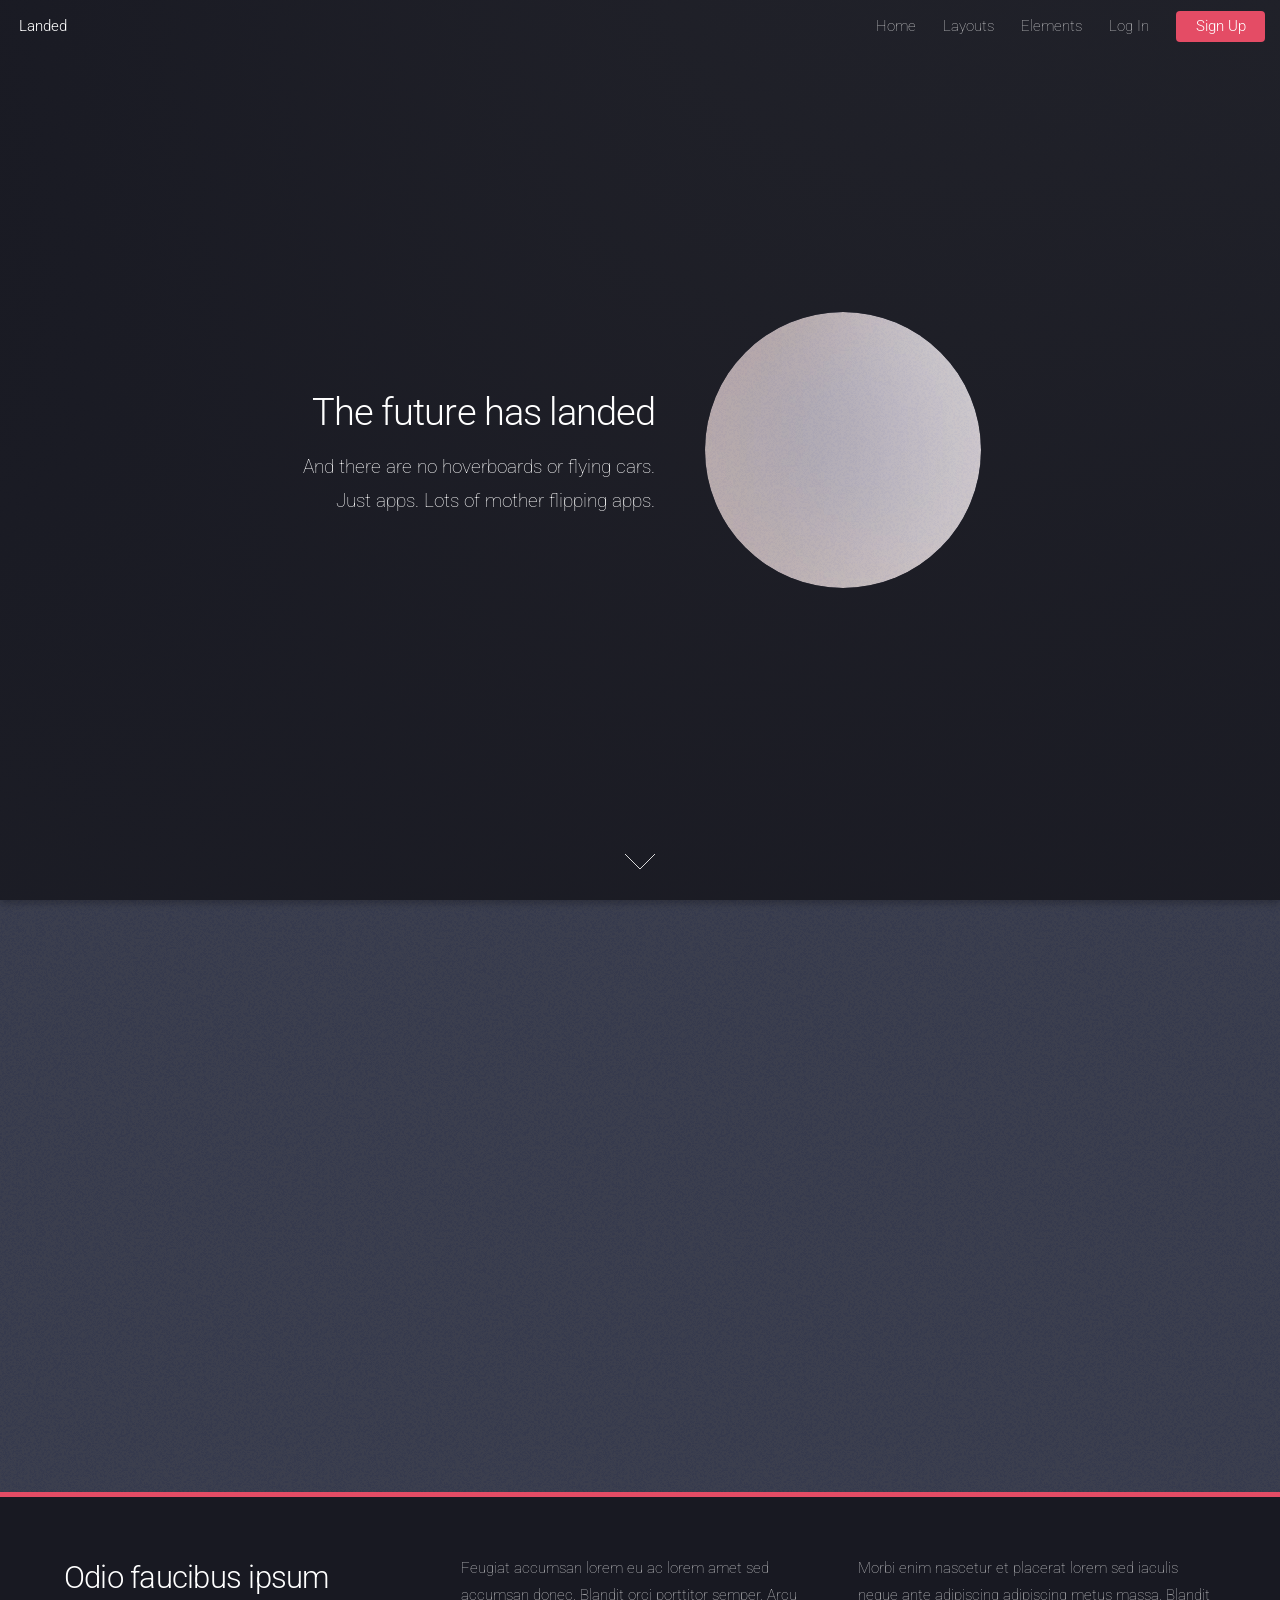
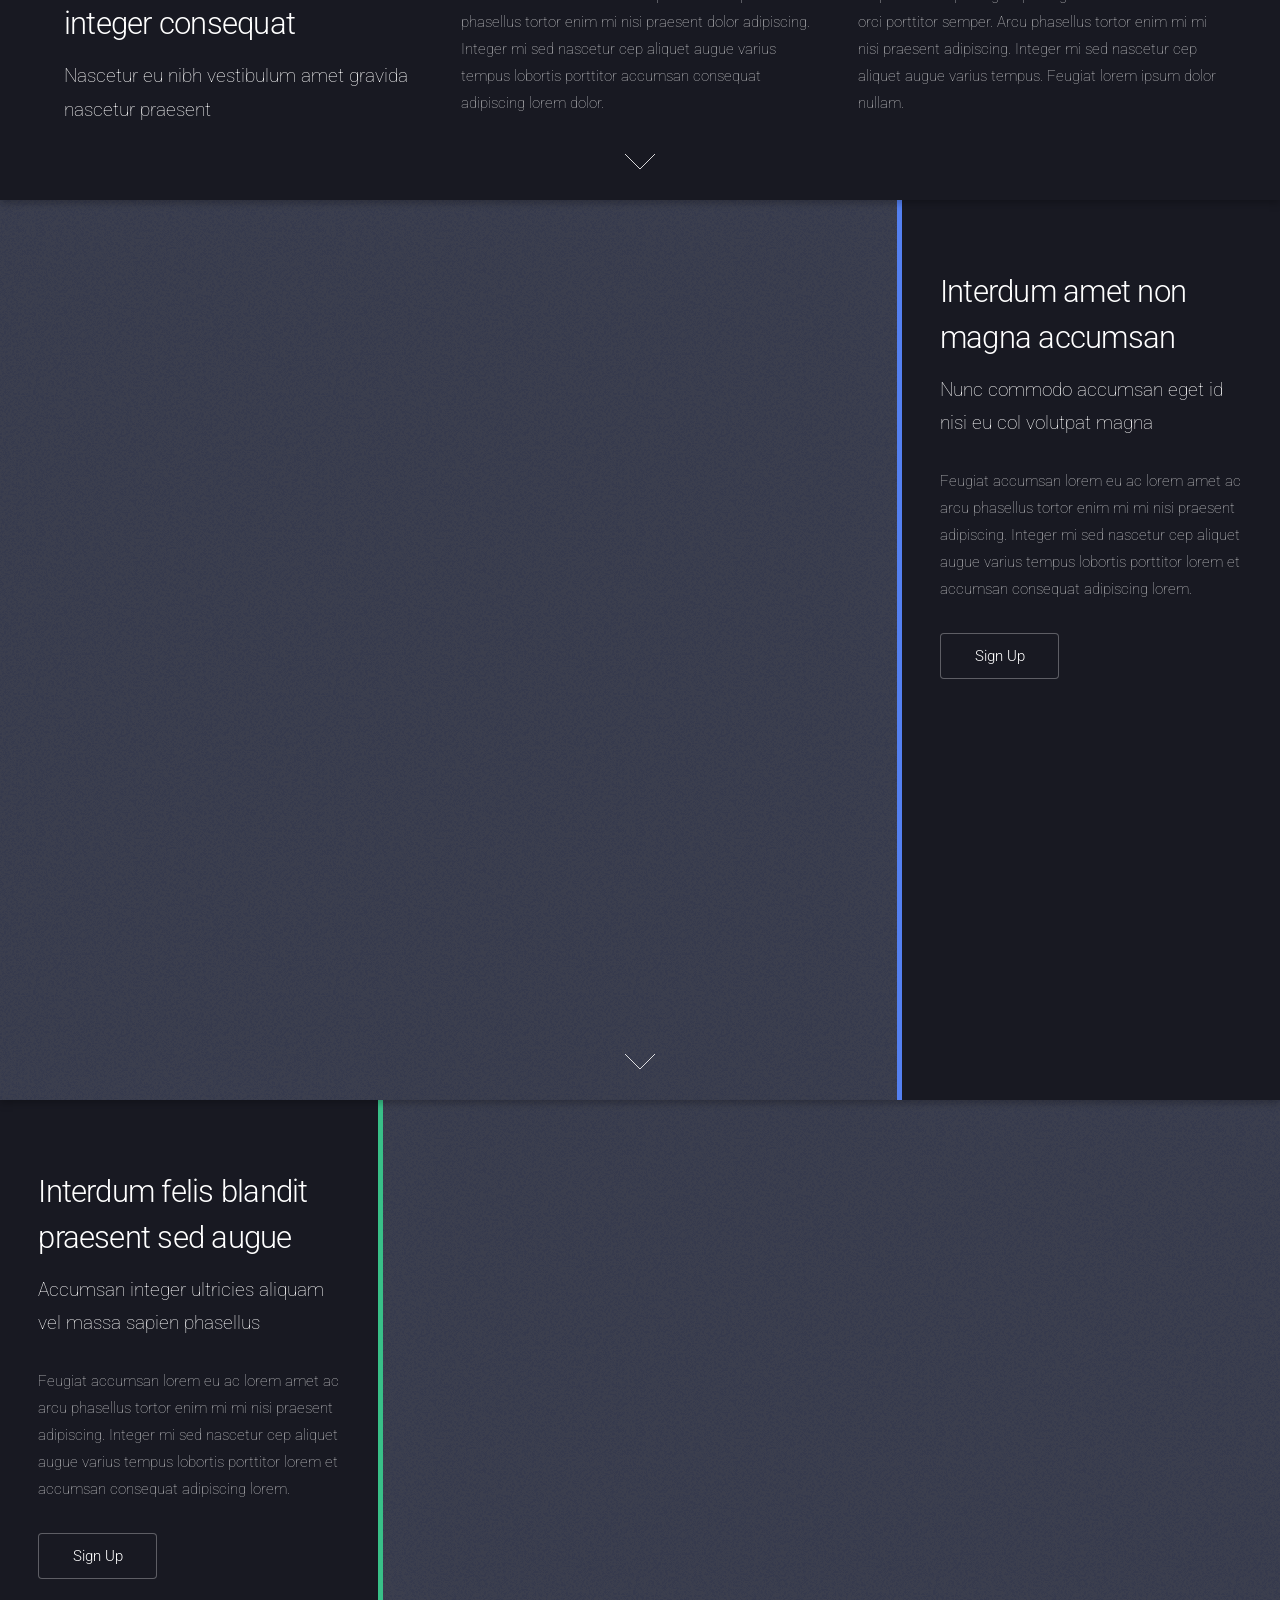
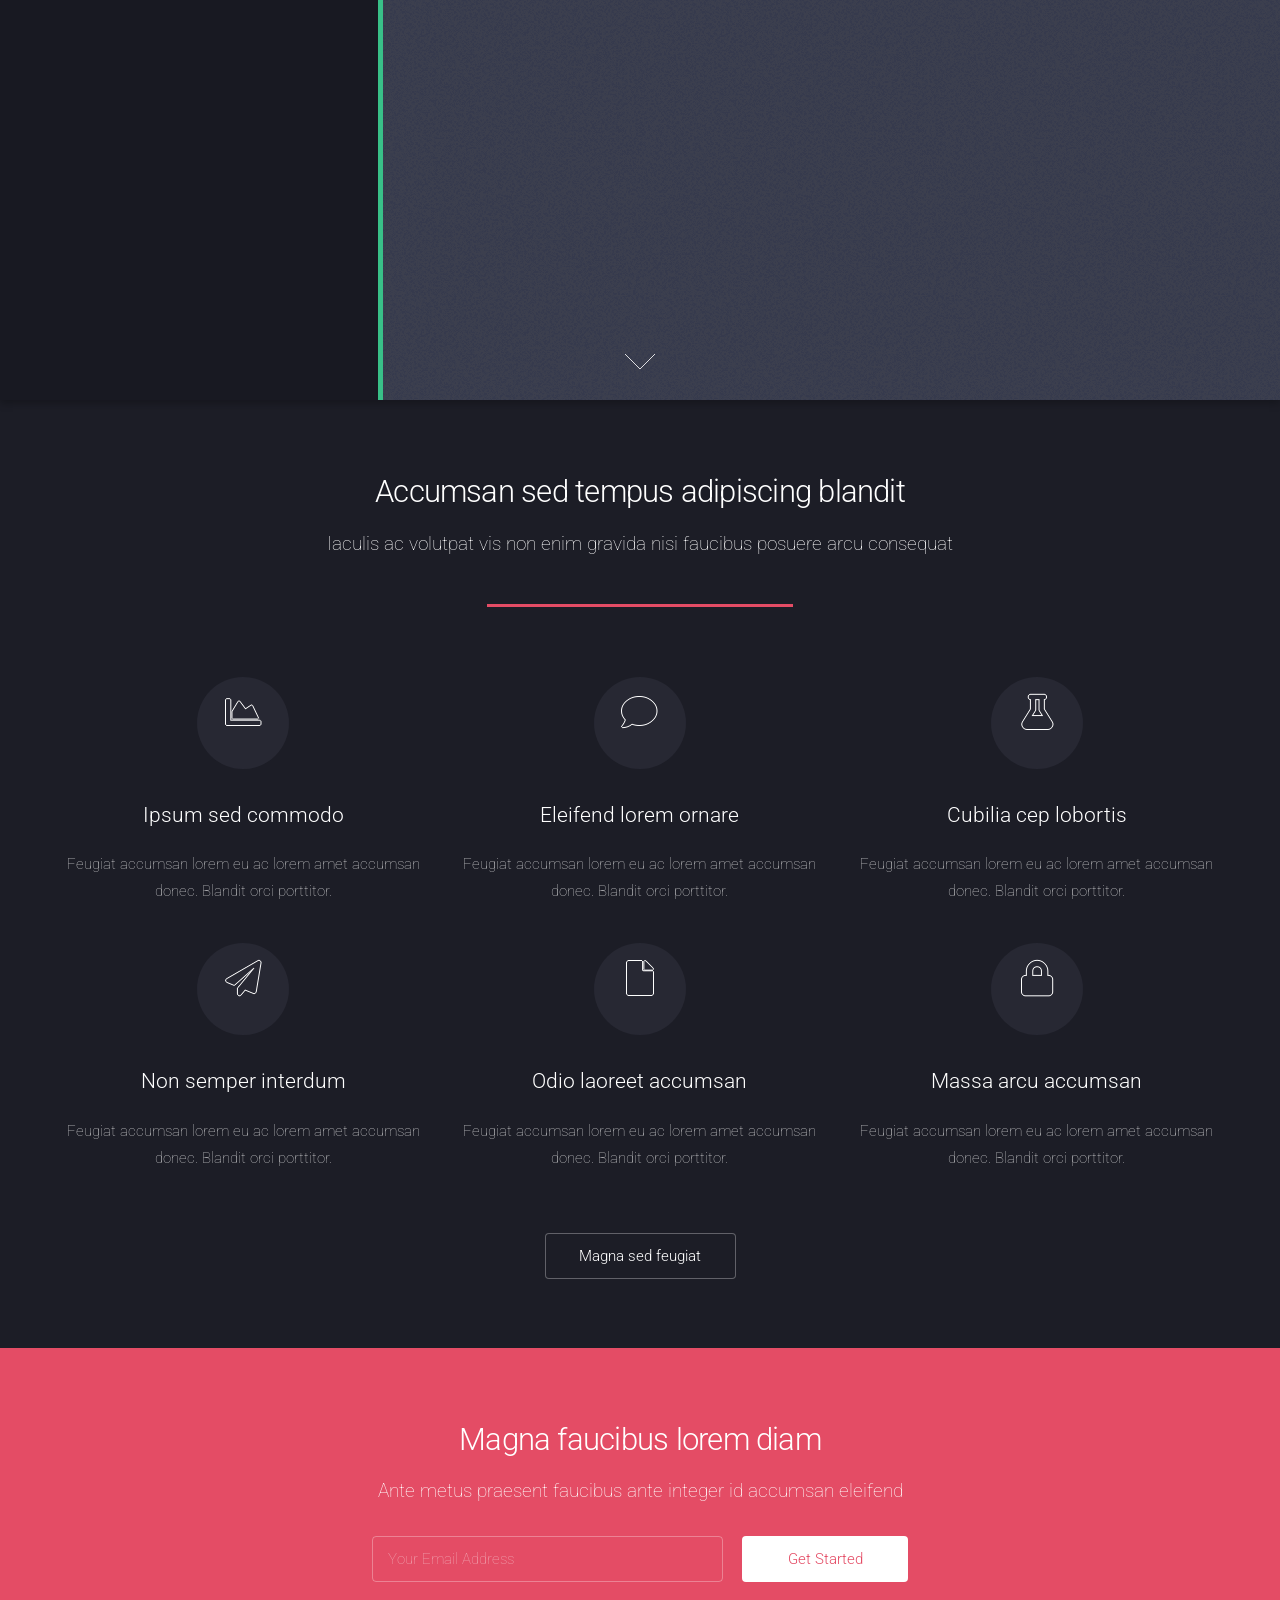
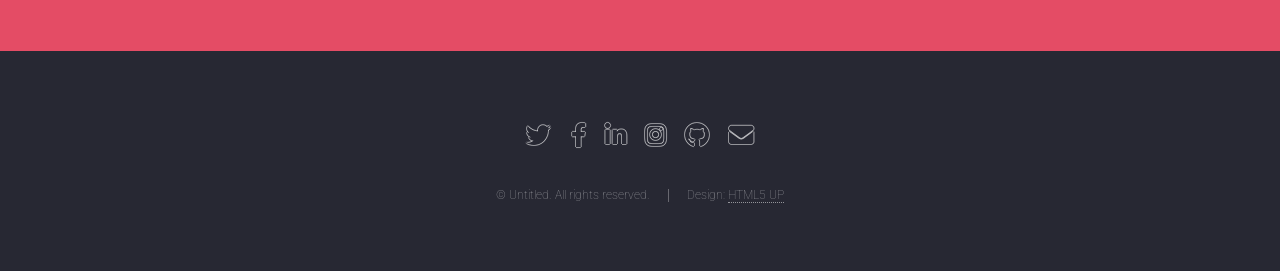
<file: web/index.html>
<!DOCTYPE HTML>
<!--
	Landed by HTML5 UP
	html5up.net | @ajlkn
	Free for personal and commercial use under the CCA 3.0 license (html5up.net/license)
-->
<html>
	<head>
		<title>Landed by HTML5 UP</title>
		<meta charset="utf-8" />
		<meta name="viewport" content="width=device-width, initial-scale=1, user-scalable=no" />
		<link rel="stylesheet" href="assets/css/main.css" />
		<noscript><link rel="stylesheet" href="assets/css/noscript.css" /></noscript>
	</head>
	<body class="is-preload landing">
		<div id="page-wrapper">

			<!-- Header -->
				<header id="header">
					<h1 id="logo"><a href="index.html">Landed</a></h1>
					<nav id="nav">
						<ul>
							<li><a href="index.html">Home</a></li>
							<li>
								<a href="#">Layouts</a>
								<ul>
									<li><a href="left-sidebar.html">Left Sidebar</a></li>
									<li><a href="right-sidebar.html">Right Sidebar</a></li>
									<li><a href="no-sidebar.html">No Sidebar</a></li>
									<li>
										<a href="#">Submenu</a>
										<ul>
											<li><a href="#">Option 1</a></li>
											<li><a href="#">Option 2</a></li>
											<li><a href="#">Option 3</a></li>
											<li><a href="#">Option 4</a></li>
										</ul>
									</li>
								</ul>
							</li>
							<li><a href="elements.html">Elements</a></li>
							<li><a href="acceso.php">Log In</a></li>
							<li><a href="registro.php" class="button primary">Sign Up</a></li>
						</ul>
					</nav>
				</header>

			<!-- Banner -->
				<section id="banner">
					<div class="content">
						<header>
							<h2>The future has landed</h2>
							<p>And there are no hoverboards or flying cars.<br />
							Just apps. Lots of mother flipping apps.</p>
						</header>
						<span class="image"><img src="images/pic01.jpg" alt="" /></span>
					</div>
					<a href="#one" class="goto-next scrolly">Next</a>
				</section>

			<!-- One -->
				<section id="one" class="spotlight style1 bottom">
					<span class="image fit main"><img src="images/pic02.jpg" alt="" /></span>
					<div class="content">
						<div class="container">
							<div class="row">
								<div class="col-4 col-12-medium">
									<header>
										<h2>Odio faucibus ipsum integer consequat</h2>
										<p>Nascetur eu nibh vestibulum amet gravida nascetur praesent</p>
									</header>
								</div>
								<div class="col-4 col-12-medium">
									<p>Feugiat accumsan lorem eu ac lorem amet sed accumsan donec.
									Blandit orci porttitor semper. Arcu phasellus tortor enim mi
									nisi praesent dolor adipiscing. Integer mi sed nascetur cep aliquet
									augue varius tempus lobortis porttitor accumsan consequat
									adipiscing lorem dolor.</p>
								</div>
								<div class="col-4 col-12-medium">
									<p>Morbi enim nascetur et placerat lorem sed iaculis neque ante
									adipiscing adipiscing metus massa. Blandit orci porttitor semper.
									Arcu phasellus tortor enim mi mi nisi praesent adipiscing. Integer
									mi sed nascetur cep aliquet augue varius tempus. Feugiat lorem
									ipsum dolor nullam.</p>
								</div>
							</div>
						</div>
					</div>
					<a href="#two" class="goto-next scrolly">Next</a>
				</section>

			<!-- Two -->
				<section id="two" class="spotlight style2 right">
					<span class="image fit main"><img src="images/pic03.jpg" alt="" /></span>
					<div class="content">
						<header>
							<h2>Interdum amet non magna accumsan</h2>
							<p>Nunc commodo accumsan eget id nisi eu col volutpat magna</p>
						</header>
						<p>Feugiat accumsan lorem eu ac lorem amet ac arcu phasellus tortor enim mi mi nisi praesent adipiscing. Integer mi sed nascetur cep aliquet augue varius tempus lobortis porttitor lorem et accumsan consequat adipiscing lorem.</p>
						<ul class="actions">
							<li><a href="registro.php" class="button">Sign Up</a></li>
						</ul>
					</div>
					<a href="#three" class="goto-next scrolly">Next</a>
				</section>

			<!-- Three -->
				<section id="three" class="spotlight style3 left">
					<span class="image fit main bottom"><img src="images/pic04.jpg" alt="" /></span>
					<div class="content">
						<header>
							<h2>Interdum felis blandit praesent sed augue</h2>
							<p>Accumsan integer ultricies aliquam vel massa sapien phasellus</p>
						</header>
						<p>Feugiat accumsan lorem eu ac lorem amet ac arcu phasellus tortor enim mi mi nisi praesent adipiscing. Integer mi sed nascetur cep aliquet augue varius tempus lobortis porttitor lorem et accumsan consequat adipiscing lorem.</p>
						<ul class="actions">
							<li><a href="registro.php" class="button">Sign Up</a></li>
						</ul>
					</div>
					<a href="#four" class="goto-next scrolly">Next</a>
				</section>

			<!-- Four -->
				<section id="four" class="wrapper style1 special fade-up">
					<div class="container">
						<header class="major">
							<h2>Accumsan sed tempus adipiscing blandit</h2>
							<p>Iaculis ac volutpat vis non enim gravida nisi faucibus posuere arcu consequat</p>
						</header>
						<div class="box alt">
							<div class="row gtr-uniform">
								<section class="col-4 col-6-medium col-12-xsmall">
									<span class="icon solid alt major fa-chart-area"></span>
									<h3>Ipsum sed commodo</h3>
									<p>Feugiat accumsan lorem eu ac lorem amet accumsan donec. Blandit orci porttitor.</p>
								</section>
								<section class="col-4 col-6-medium col-12-xsmall">
									<span class="icon solid alt major fa-comment"></span>
									<h3>Eleifend lorem ornare</h3>
									<p>Feugiat accumsan lorem eu ac lorem amet accumsan donec. Blandit orci porttitor.</p>
								</section>
								<section class="col-4 col-6-medium col-12-xsmall">
									<span class="icon solid alt major fa-flask"></span>
									<h3>Cubilia cep lobortis</h3>
									<p>Feugiat accumsan lorem eu ac lorem amet accumsan donec. Blandit orci porttitor.</p>
								</section>
								<section class="col-4 col-6-medium col-12-xsmall">
									<span class="icon solid alt major fa-paper-plane"></span>
									<h3>Non semper interdum</h3>
									<p>Feugiat accumsan lorem eu ac lorem amet accumsan donec. Blandit orci porttitor.</p>
								</section>
								<section class="col-4 col-6-medium col-12-xsmall">
									<span class="icon solid alt major fa-file"></span>
									<h3>Odio laoreet accumsan</h3>
									<p>Feugiat accumsan lorem eu ac lorem amet accumsan donec. Blandit orci porttitor.</p>
								</section>
								<section class="col-4 col-6-medium col-12-xsmall">
									<span class="icon solid alt major fa-lock"></span>
									<h3>Massa arcu accumsan</h3>
									<p>Feugiat accumsan lorem eu ac lorem amet accumsan donec. Blandit orci porttitor.</p>
								</section>
							</div>
						</div>
						<footer class="major">
							<ul class="actions special">
								<li><a href="#" class="button">Magna sed feugiat</a></li>
							</ul>
						</footer>
					</div>
				</section>

			<!-- Five -->
				<section id="five" class="wrapper style2 special fade">
					<div class="container">
						<header>
							<h2>Magna faucibus lorem diam</h2>
							<p>Ante metus praesent faucibus ante integer id accumsan eleifend</p>
						</header>
						<form method="post" action="#" class="cta">
							<div class="row gtr-uniform gtr-50">
								<div class="col-8 col-12-xsmall"><input type="email" name="email" id="email" placeholder="Your Email Address" /></div>
								<div class="col-4 col-12-xsmall"><input type="submit" value="Get Started" class="fit primary" /></div>
							</div>
						</form>
					</div>
				</section>

			<!-- Footer -->
				<footer id="footer">
					<ul class="icons">
						<li><a href="#" class="icon brands alt fa-twitter"><span class="label">Twitter</span></a></li>
						<li><a href="#" class="icon brands alt fa-facebook-f"><span class="label">Facebook</span></a></li>
						<li><a href="#" class="icon brands alt fa-linkedin-in"><span class="label">LinkedIn</span></a></li>
						<li><a href="#" class="icon brands alt fa-instagram"><span class="label">Instagram</span></a></li>
						<li><a href="#" class="icon brands alt fa-github"><span class="label">GitHub</span></a></li>
						<li><a href="#" class="icon solid alt fa-envelope"><span class="label">Email</span></a></li>
					</ul>
					<ul class="copyright">
						<li>&copy; Untitled. All rights reserved.</li><li>Design: <a href="http://html5up.net">HTML5 UP</a></li>
					</ul>
				</footer>

		</div>

		<!-- Scripts -->
			<script src="assets/js/jquery.min.js"></script>
			<script src="assets/js/jquery.scrolly.min.js"></script>
			<script src="assets/js/jquery.dropotron.min.js"></script>
			<script src="assets/js/jquery.scrollex.min.js"></script>
			<script src="assets/js/browser.min.js"></script>
			<script src="assets/js/breakpoints.min.js"></script>
			<script src="assets/js/util.js"></script>
			<script src="assets/js/main.js"></script>

	</body>
</html>
</file>
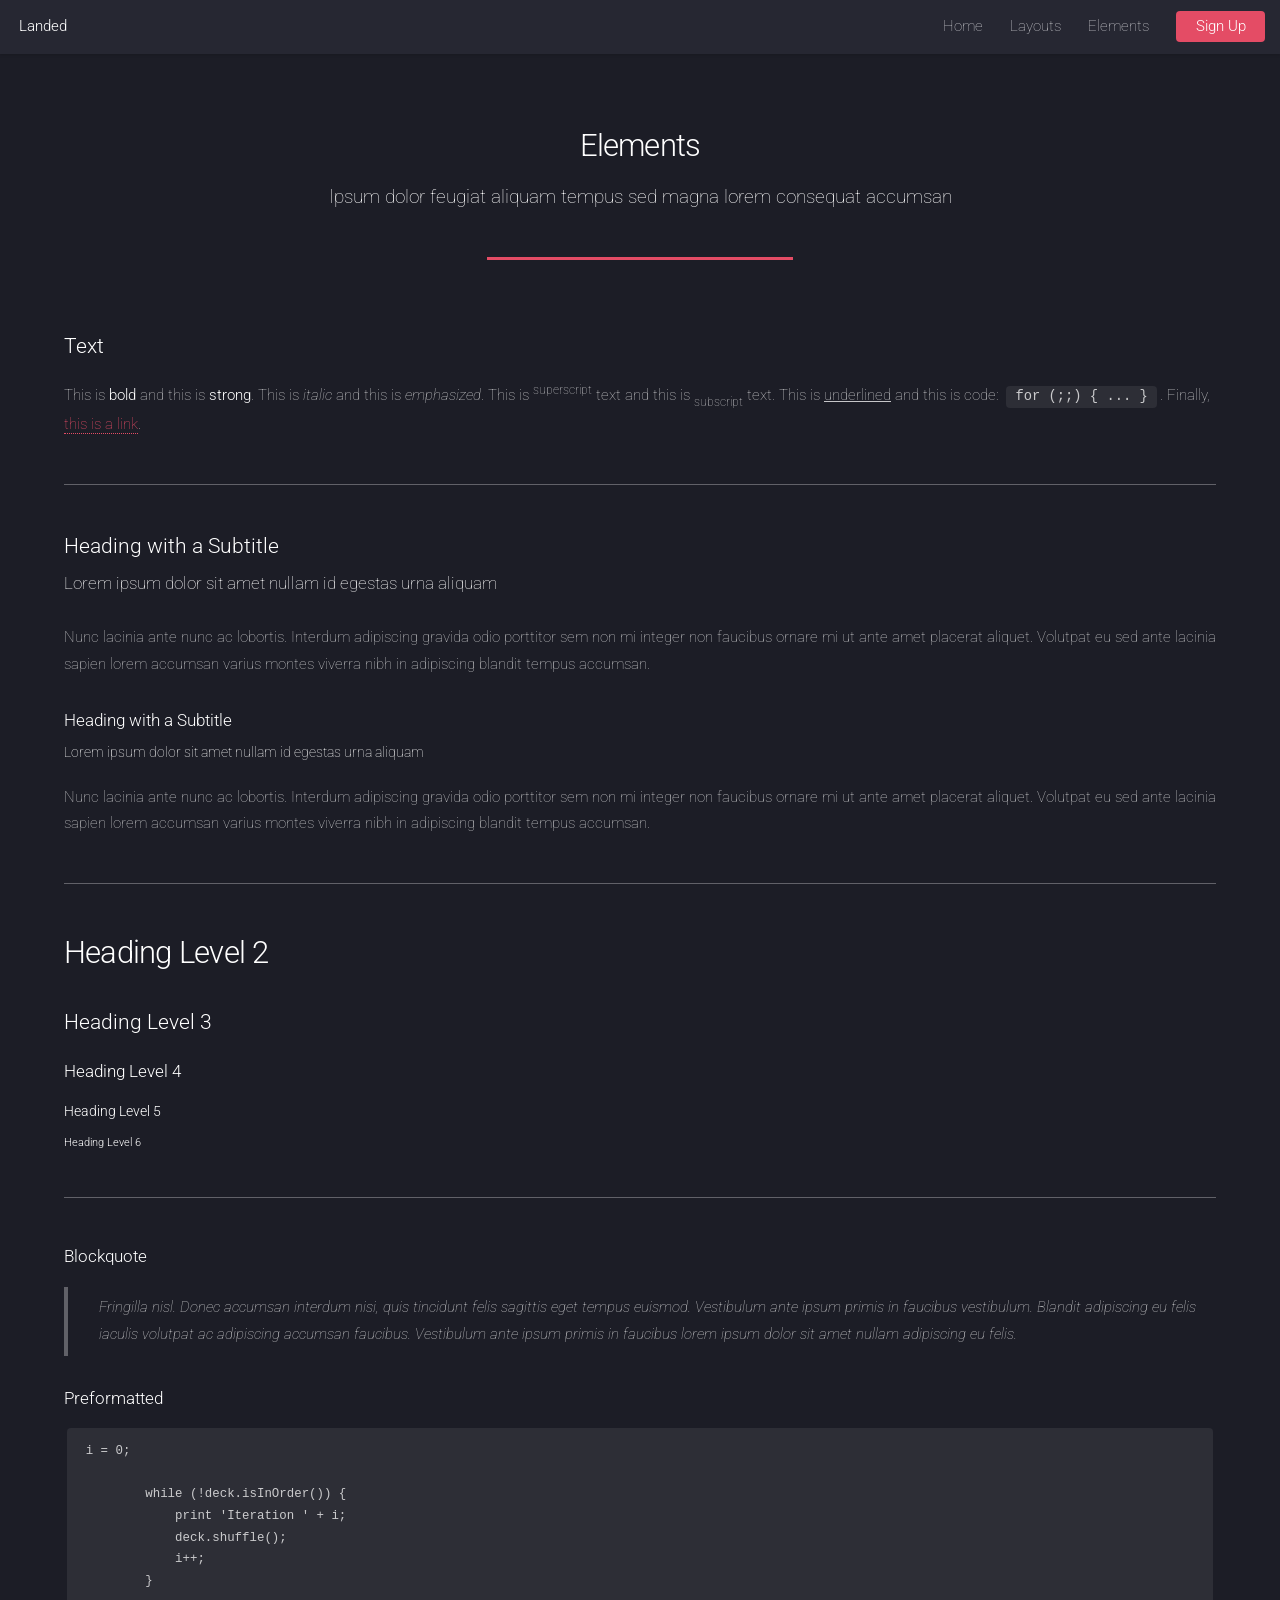
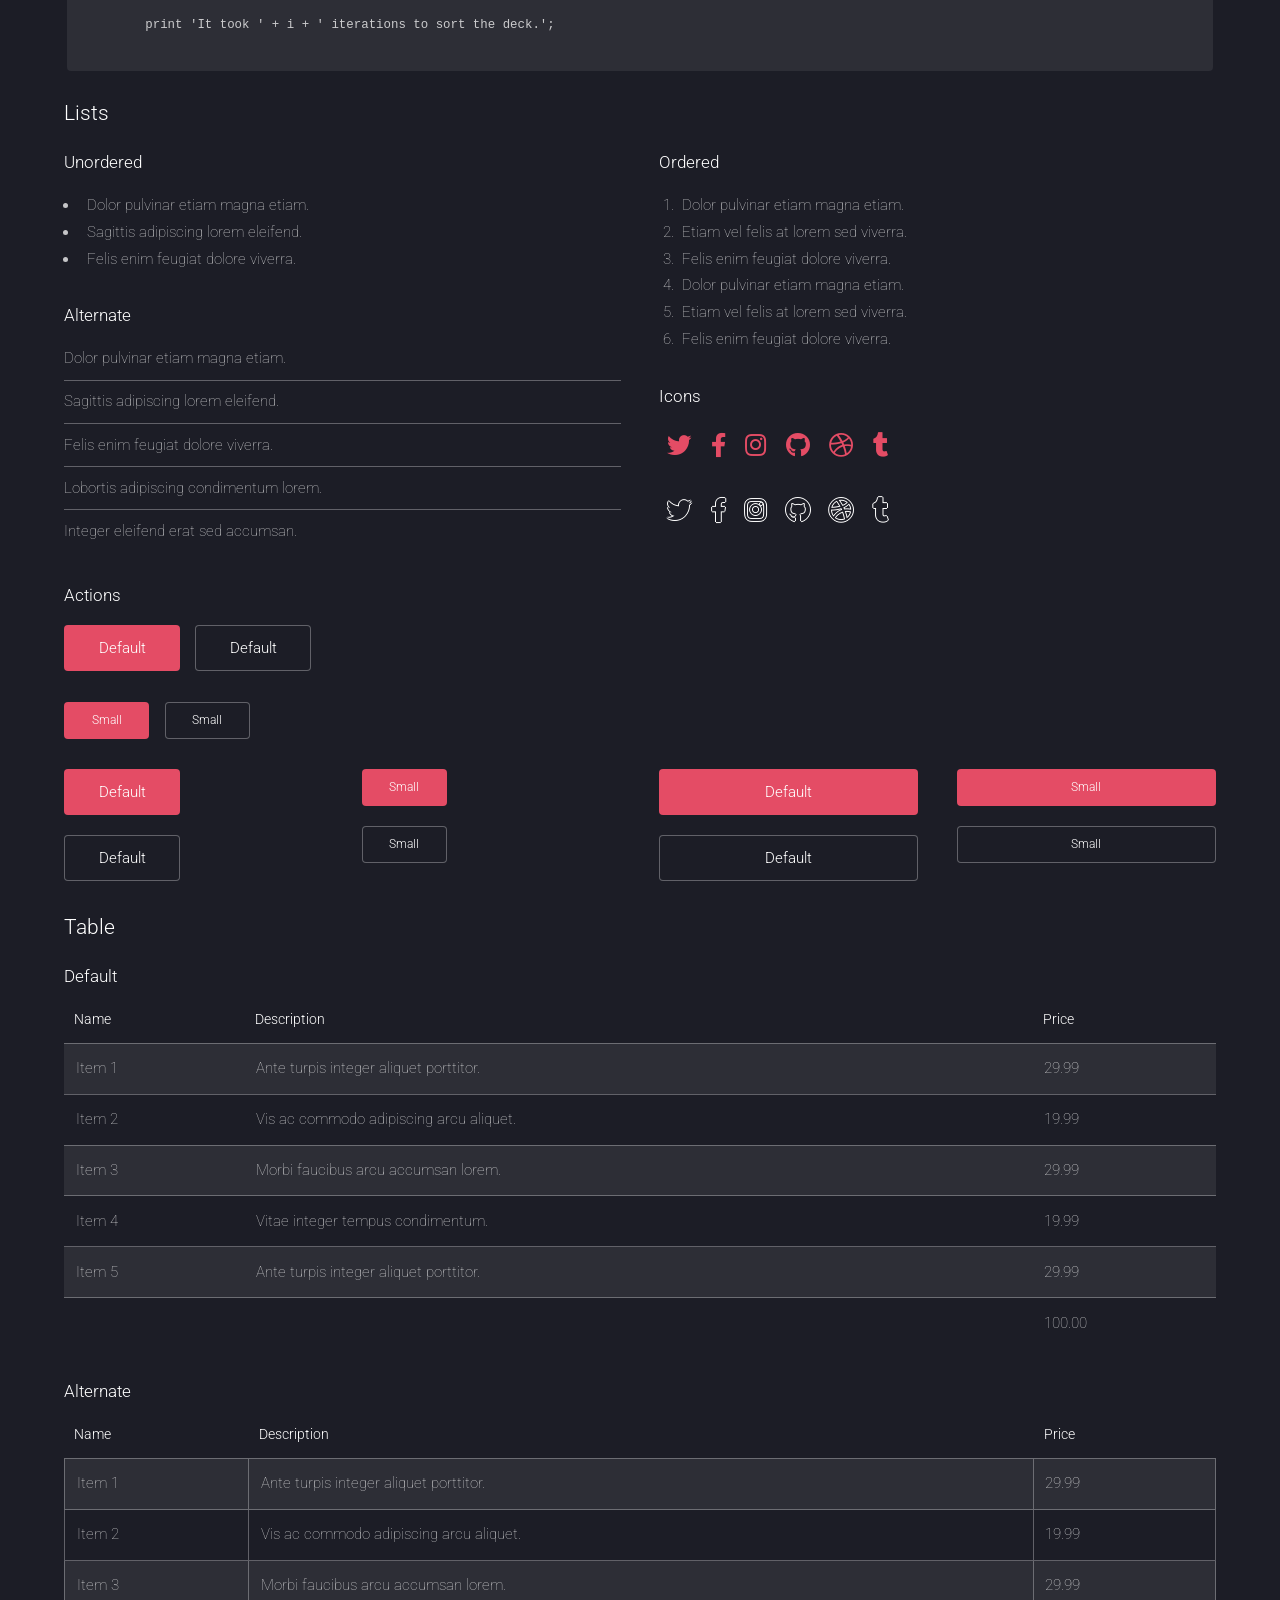
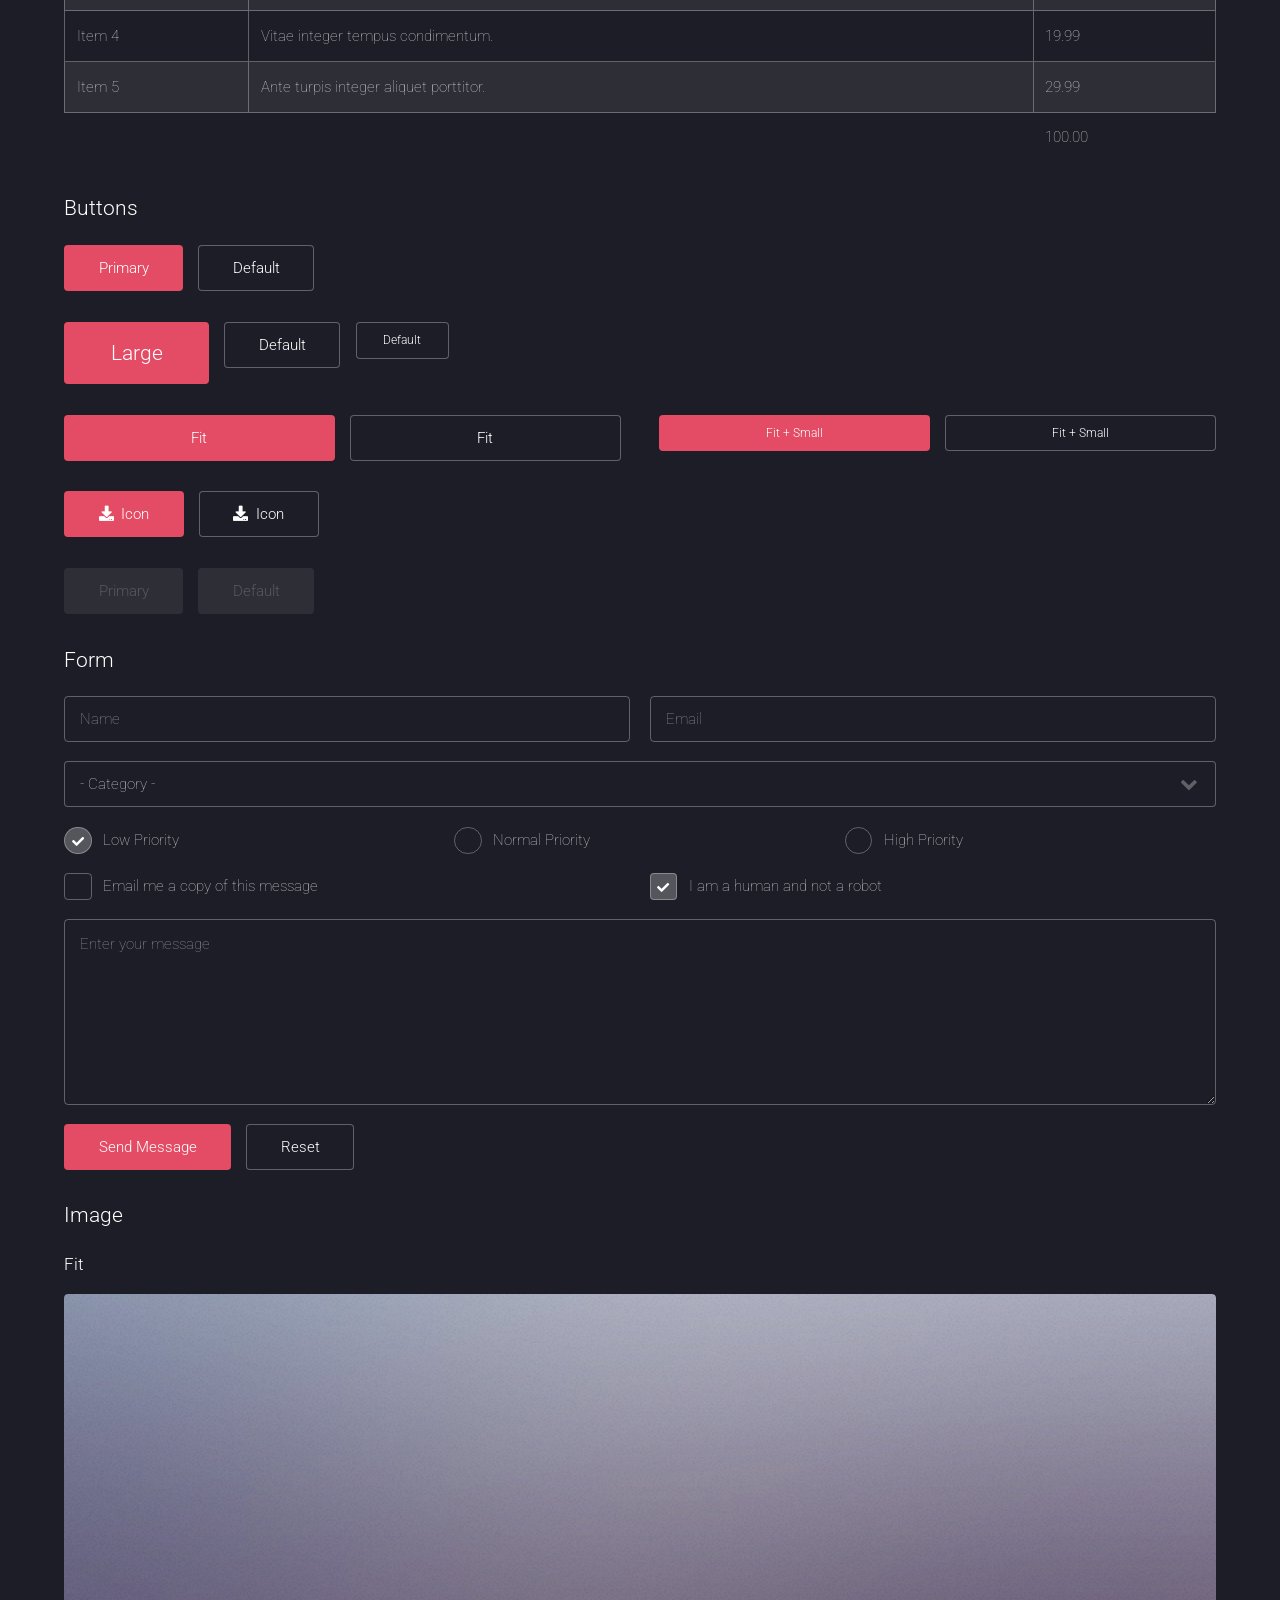
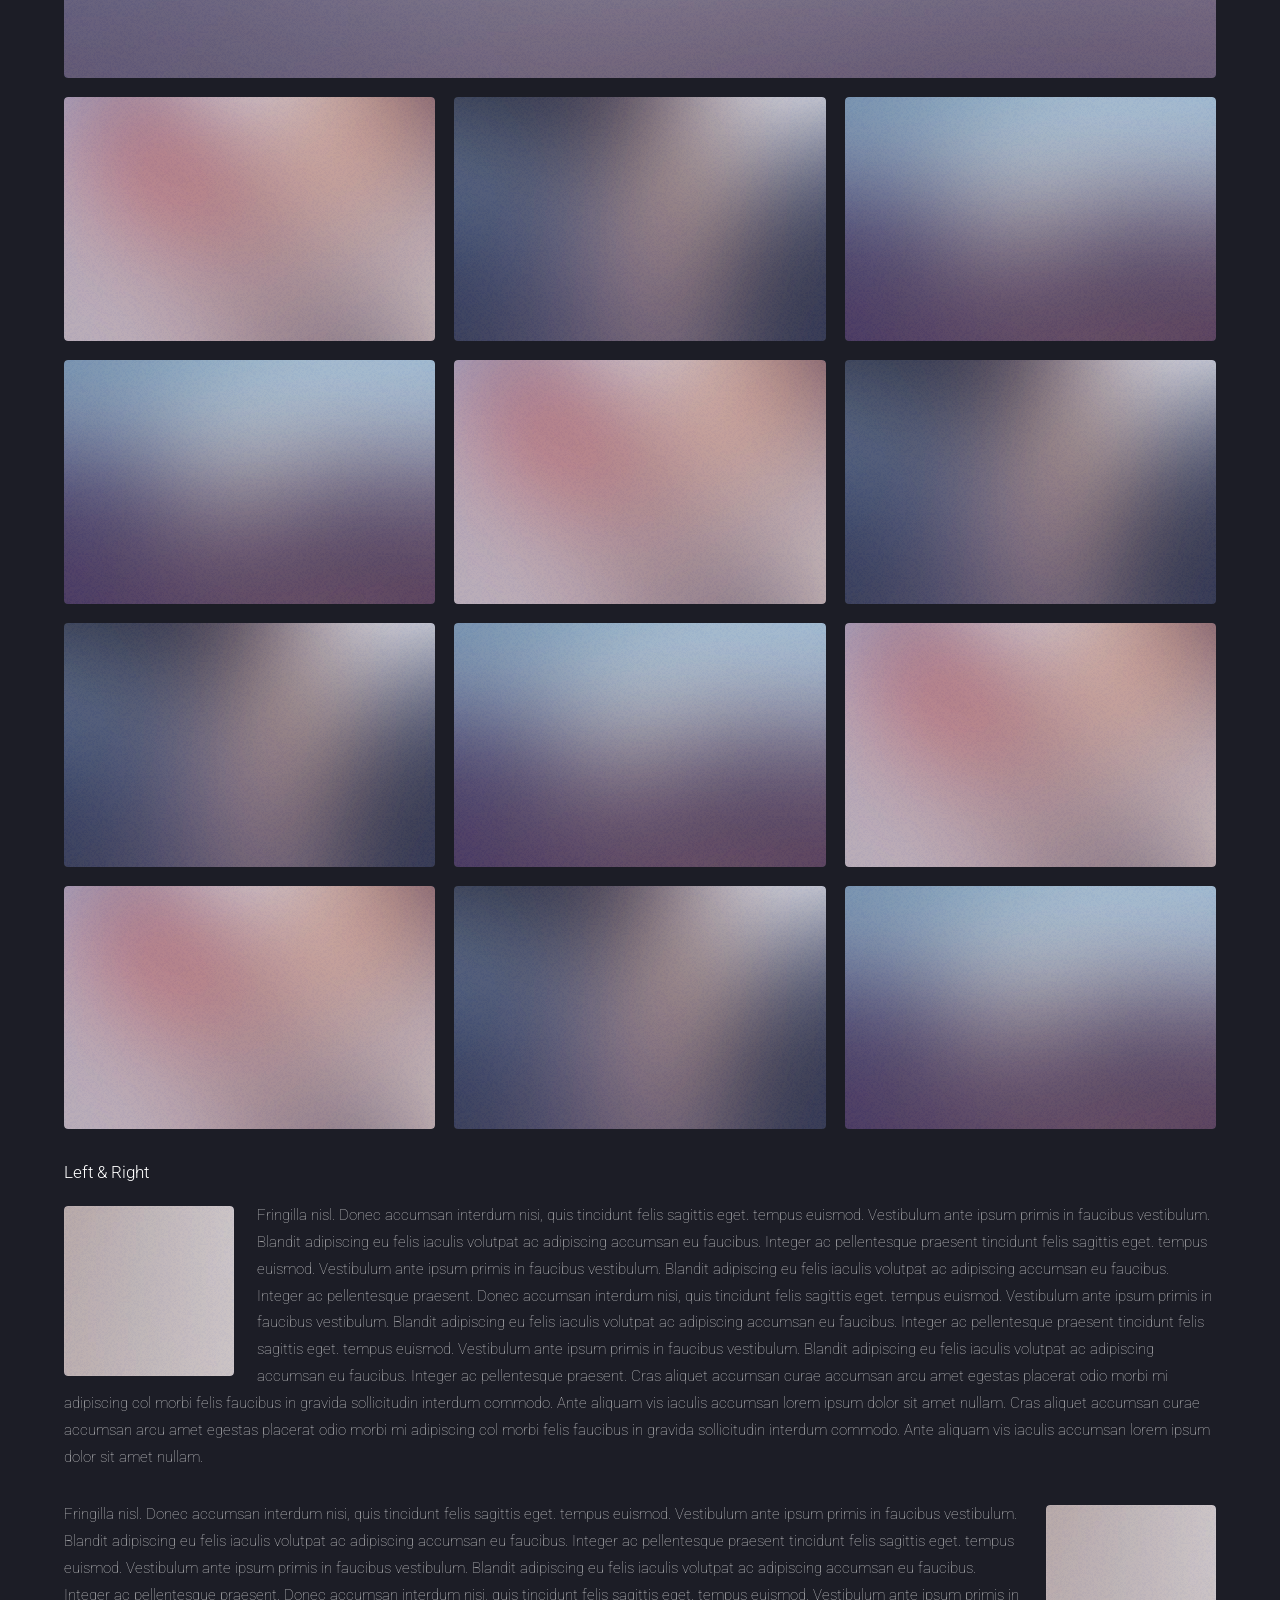
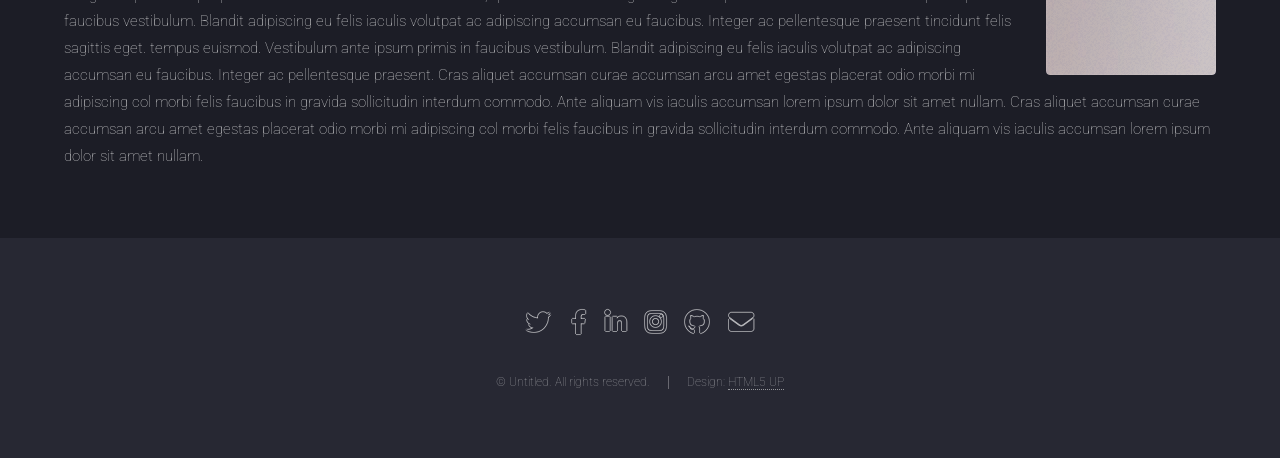
<file: web/elements.html>
<!DOCTYPE HTML>
<!--
	Landed by HTML5 UP
	html5up.net | @ajlkn
	Free for personal and commercial use under the CCA 3.0 license (html5up.net/license)
-->
<html>
	<head>
		<title>Elements - Landed by HTML5 UP</title>
		<meta charset="utf-8" />
		<meta name="viewport" content="width=device-width, initial-scale=1, user-scalable=no" />
		<link rel="stylesheet" href="assets/css/main.css" />
		<noscript><link rel="stylesheet" href="assets/css/noscript.css" /></noscript>
	</head>
	<body class="is-preload">
		<div id="page-wrapper">

			<!-- Header -->
				<header id="header">
					<h1 id="logo"><a href="index.html">Landed</a></h1>
					<nav id="nav">
						<ul>
							<li><a href="index.html">Home</a></li>
							<li>
								<a href="#">Layouts</a>
								<ul>
									<li><a href="left-sidebar.html">Left Sidebar</a></li>
									<li><a href="right-sidebar.html">Right Sidebar</a></li>
									<li><a href="no-sidebar.html">No Sidebar</a></li>
									<li>
										<a href="#">Submenu</a>
										<ul>
											<li><a href="#">Option 1</a></li>
											<li><a href="#">Option 2</a></li>
											<li><a href="#">Option 3</a></li>
											<li><a href="#">Option 4</a></li>
										</ul>
									</li>
								</ul>
							</li>
							<li><a href="elements.html">Elements</a></li>
							<li><a href="#" class="button primary">Sign Up</a></li>
						</ul>
					</nav>
				</header>

			<!-- Main -->
				<div id="main" class="wrapper style1">
					<div class="container">
						<header class="major">
							<h2>Elements</h2>
							<p>Ipsum dolor feugiat aliquam tempus sed magna lorem consequat accumsan</p>
						</header>

						<!-- Text -->
							<section>
								<h3>Text</h3>
								<p>This is <b>bold</b> and this is <strong>strong</strong>. This is <i>italic</i> and this is <em>emphasized</em>.
								This is <sup>superscript</sup> text and this is <sub>subscript</sub> text.
								This is <u>underlined</u> and this is code: <code>for (;;) { ... }</code>. Finally, <a href="#">this is a link</a>.</p>

								<hr />

								<header>
									<h3>Heading with a Subtitle</h3>
									<p>Lorem ipsum dolor sit amet nullam id egestas urna aliquam</p>
								</header>
								<p>Nunc lacinia ante nunc ac lobortis. Interdum adipiscing gravida odio porttitor sem non mi integer non faucibus ornare mi ut ante amet placerat aliquet. Volutpat eu sed ante lacinia sapien lorem accumsan varius montes viverra nibh in adipiscing blandit tempus accumsan.</p>
								<header>
									<h4>Heading with a Subtitle</h4>
									<p>Lorem ipsum dolor sit amet nullam id egestas urna aliquam</p>
								</header>
								<p>Nunc lacinia ante nunc ac lobortis. Interdum adipiscing gravida odio porttitor sem non mi integer non faucibus ornare mi ut ante amet placerat aliquet. Volutpat eu sed ante lacinia sapien lorem accumsan varius montes viverra nibh in adipiscing blandit tempus accumsan.</p>

								<hr />

								<h2>Heading Level 2</h2>
								<h3>Heading Level 3</h3>
								<h4>Heading Level 4</h4>
								<h5>Heading Level 5</h5>
								<h6>Heading Level 6</h6>

								<hr />

								<h4>Blockquote</h4>
								<blockquote>Fringilla nisl. Donec accumsan interdum nisi, quis tincidunt felis sagittis eget tempus euismod. Vestibulum ante ipsum primis in faucibus vestibulum. Blandit adipiscing eu felis iaculis volutpat ac adipiscing accumsan faucibus. Vestibulum ante ipsum primis in faucibus lorem ipsum dolor sit amet nullam adipiscing eu felis.</blockquote>

								<h4>Preformatted</h4>
								<pre><code>i = 0;

	while (!deck.isInOrder()) {
	    print 'Iteration ' + i;
	    deck.shuffle();
	    i++;
	}

	print 'It took ' + i + ' iterations to sort the deck.';
	</code></pre>
							</section>

						<!-- Lists -->
							<section>
								<h3>Lists</h3>
								<div class="row">
									<div class="col-6 col-12-xsmall">

										<h4>Unordered</h4>
										<ul>
											<li>Dolor pulvinar etiam magna etiam.</li>
											<li>Sagittis adipiscing lorem eleifend.</li>
											<li>Felis enim feugiat dolore viverra.</li>
										</ul>

										<h4>Alternate</h4>
										<ul class="alt">
											<li>Dolor pulvinar etiam magna etiam.</li>
											<li>Sagittis adipiscing lorem eleifend.</li>
											<li>Felis enim feugiat dolore viverra.</li>
											<li>Lobortis adipiscing condimentum lorem.</li>
											<li>Integer eleifend erat sed accumsan.</li>
										</ul>

									</div>
									<div class="col-6 col-12-xsmall">

										<h4>Ordered</h4>
										<ol>
											<li>Dolor pulvinar etiam magna etiam.</li>
											<li>Etiam vel felis at lorem sed viverra.</li>
											<li>Felis enim feugiat dolore viverra.</li>
											<li>Dolor pulvinar etiam magna etiam.</li>
											<li>Etiam vel felis at lorem sed viverra.</li>
											<li>Felis enim feugiat dolore viverra.</li>
										</ol>

										<h4>Icons</h4>
										<ul class="icons">
											<li><a href="#" class="icon brands fa-twitter"><span class="label">Twitter</span></a></li>
											<li><a href="#" class="icon brands fa-facebook-f"><span class="label">Facebook</span></a></li>
											<li><a href="#" class="icon brands fa-instagram"><span class="label">Instagram</span></a></li>
											<li><a href="#" class="icon brands fa-github"><span class="label">Github</span></a></li>
											<li><a href="#" class="icon brands fa-dribbble"><span class="label">Dribbble</span></a></li>
											<li><a href="#" class="icon brands fa-tumblr"><span class="label">Tumblr</span></a></li>
										</ul>
										<ul class="icons">
											<li><a href="#" class="icon brands alt fa-twitter"><span class="label">Twitter</span></a></li>
											<li><a href="#" class="icon brands alt fa-facebook-f"><span class="label">Facebook</span></a></li>
											<li><a href="#" class="icon brands alt fa-instagram"><span class="label">Instagram</span></a></li>
											<li><a href="#" class="icon brands alt fa-github"><span class="label">Github</span></a></li>
											<li><a href="#" class="icon brands alt fa-dribbble"><span class="label">Dribbble</span></a></li>
											<li><a href="#" class="icon brands alt fa-tumblr"><span class="label">Tumblr</span></a></li>
										</ul>

									</div>
								</div>

								<h4>Actions</h4>
								<ul class="actions">
									<li><a href="#" class="button primary">Default</a></li>
									<li><a href="#" class="button">Default</a></li>
								</ul>
								<ul class="actions small">
									<li><a href="#" class="button primary small">Small</a></li>
									<li><a href="#" class="button small">Small</a></li>
								</ul>
								<div class="row">
									<div class="col-3 col-6-medium col-12-xsmall">
										<ul class="actions stacked">
											<li><a href="#" class="button primary">Default</a></li>
											<li><a href="#" class="button">Default</a></li>
										</ul>
									</div>
									<div class="col-3 col-6-medium col-12-xsmall">
										<ul class="actions stacked">
											<li><a href="#" class="button primary small">Small</a></li>
											<li><a href="#" class="button small">Small</a></li>
										</ul>
									</div>
									<div class="col-3 col-6-medium col-12-xsmall">
										<ul class="actions stacked">
											<li><a href="#" class="button primary fit">Default</a></li>
											<li><a href="#" class="button fit">Default</a></li>
										</ul>
									</div>
									<div class="col-3 col-6-medium col-12-xsmall">
										<ul class="actions stacked">
											<li><a href="#" class="button primary small fit">Small</a></li>
											<li><a href="#" class="button small fit">Small</a></li>
										</ul>
									</div>
								</div>
							</section>

						<!-- Table -->
							<section>
								<h3>Table</h3>
								<h4>Default</h4>
								<div class="table-wrapper">
									<table>
										<thead>
											<tr>
												<th>Name</th>
												<th>Description</th>
												<th>Price</th>
											</tr>
										</thead>
										<tbody>
											<tr>
												<td>Item 1</td>
												<td>Ante turpis integer aliquet porttitor.</td>
												<td>29.99</td>
											</tr>
											<tr>
												<td>Item 2</td>
												<td>Vis ac commodo adipiscing arcu aliquet.</td>
												<td>19.99</td>
											</tr>
											<tr>
												<td>Item 3</td>
												<td> Morbi faucibus arcu accumsan lorem.</td>
												<td>29.99</td>
											</tr>
											<tr>
												<td>Item 4</td>
												<td>Vitae integer tempus condimentum.</td>
												<td>19.99</td>
											</tr>
											<tr>
												<td>Item 5</td>
												<td>Ante turpis integer aliquet porttitor.</td>
												<td>29.99</td>
											</tr>
										</tbody>
										<tfoot>
											<tr>
												<td colspan="2"></td>
												<td>100.00</td>
											</tr>
										</tfoot>
									</table>
								</div>
								<h4>Alternate</h4>
								<div class="table-wrapper">
									<table class="alt">
										<thead>
											<tr>
												<th>Name</th>
												<th>Description</th>
												<th>Price</th>
											</tr>
										</thead>
										<tbody>
											<tr>
												<td>Item 1</td>
												<td>Ante turpis integer aliquet porttitor.</td>
												<td>29.99</td>
											</tr>
											<tr>
												<td>Item 2</td>
												<td>Vis ac commodo adipiscing arcu aliquet.</td>
												<td>19.99</td>
											</tr>
											<tr>
												<td>Item 3</td>
												<td> Morbi faucibus arcu accumsan lorem.</td>
												<td>29.99</td>
											</tr>
											<tr>
												<td>Item 4</td>
												<td>Vitae integer tempus condimentum.</td>
												<td>19.99</td>
											</tr>
											<tr>
												<td>Item 5</td>
												<td>Ante turpis integer aliquet porttitor.</td>
												<td>29.99</td>
											</tr>
										</tbody>
										<tfoot>
											<tr>
												<td colspan="2"></td>
												<td>100.00</td>
											</tr>
										</tfoot>
									</table>
								</div>
							</section>

						<!-- Buttons -->
							<section>
								<h3>Buttons</h3>
								<ul class="actions">
									<li><a href="#" class="button primary">Primary</a></li>
									<li><a href="#" class="button">Default</a></li>
								</ul>
								<ul class="actions">
									<li><a href="#" class="button primary large">Large</a></li>
									<li><a href="#" class="button">Default</a></li>
									<li><a href="#" class="button small">Default</a></li>
								</ul>
								<div class="row">
									<div class="col-6 col-12-xsmall">
										<ul class="actions fit">
											<li><a href="#" class="button primary fit">Fit</a></li>
											<li><a href="#" class="button fit">Fit</a></li>
										</ul>
									</div>
									<div class="col-6 col-12-xsmall">
										<ul class="actions fit small">
											<li><a href="#" class="button primary fit small">Fit + Small</a></li>
											<li><a href="#" class="button fit small">Fit + Small</a></li>
										</ul>
									</div>
								</div>
								<ul class="actions">
									<li><a href="#" class="button primary icon solid fa-download">Icon</a></li>
									<li><a href="#" class="button icon solid fa-download">Icon</a></li>
								</ul>
								<ul class="actions">
									<li><span class="button primary disabled">Primary</span></li>
									<li><span class="button disabled">Default</span></li>
								</ul>
							</section>

						<!-- Form -->
							<section>
								<h3>Form</h3>
								<form method="post" action="#">
									<div class="row gtr-uniform gtr-50">
										<div class="col-6 col-12-xsmall">
											<input type="text" name="name" id="name" value="" placeholder="Name" />
										</div>
										<div class="col-6 col-12-xsmall">
											<input type="email" name="email" id="email" value="" placeholder="Email" />
										</div>
										<div class="col-12">
											<select name="category" id="category">
												<option value="">- Category -</option>
												<option value="1">Manufacturing</option>
												<option value="1">Shipping</option>
												<option value="1">Administration</option>
												<option value="1">Human Resources</option>
											</select>
										</div>
										<div class="col-4 col-12-medium">
											<input type="radio" id="priority-low" name="priority" checked>
											<label for="priority-low">Low Priority</label>
										</div>
										<div class="col-4 col-12-medium">
											<input type="radio" id="priority-normal" name="priority">
											<label for="priority-normal">Normal Priority</label>
										</div>
										<div class="col-4 col-12-medium">
											<input type="radio" id="priority-high" name="priority">
											<label for="priority-high">High Priority</label>
										</div>
										<div class="col-6 col-12-medium">
											<input type="checkbox" id="copy" name="copy">
											<label for="copy">Email me a copy of this message</label>
										</div>
										<div class="col-6 col-12-medium">
											<input type="checkbox" id="human" name="human" checked>
											<label for="human">I am a human and not a robot</label>
										</div>
										<div class="col-12">
											<textarea name="message" id="message" placeholder="Enter your message" rows="6"></textarea>
										</div>
										<div class="col-12">
											<ul class="actions">
												<li><input type="submit" value="Send Message" class="primary" /></li>
												<li><input type="reset" value="Reset" /></li>
											</ul>
										</div>
									</div>
								</form>
							</section>

						<!-- Image -->
							<section>
								<h3>Image</h3>
								<h4>Fit</h4>
								<div class="box alt">
									<div class="row gtr-50 gtr-uniform">
										<div class="col-12"><span class="image fit"><img src="images/pic07.jpg" alt="" /></span></div>
										<div class="col-4 col-6-xsmall"><span class="image fit"><img src="images/pic02.jpg" alt="" /></span></div>
										<div class="col-4 col-6-xsmall"><span class="image fit"><img src="images/pic03.jpg" alt="" /></span></div>
										<div class="col-4 col-6-xsmall"><span class="image fit"><img src="images/pic04.jpg" alt="" /></span></div>
										<div class="col-4 col-6-xsmall"><span class="image fit"><img src="images/pic04.jpg" alt="" /></span></div>
										<div class="col-4 col-6-xsmall"><span class="image fit"><img src="images/pic02.jpg" alt="" /></span></div>
										<div class="col-4 col-6-xsmall"><span class="image fit"><img src="images/pic03.jpg" alt="" /></span></div>
										<div class="col-4 col-6-xsmall"><span class="image fit"><img src="images/pic03.jpg" alt="" /></span></div>
										<div class="col-4 col-6-xsmall"><span class="image fit"><img src="images/pic04.jpg" alt="" /></span></div>
										<div class="col-4 col-6-xsmall"><span class="image fit"><img src="images/pic02.jpg" alt="" /></span></div>
										<div class="col-4 col-6-xsmall"><span class="image fit"><img src="images/pic02.jpg" alt="" /></span></div>
										<div class="col-4 col-6-xsmall"><span class="image fit"><img src="images/pic03.jpg" alt="" /></span></div>
										<div class="col-4 col-6-xsmall"><span class="image fit"><img src="images/pic04.jpg" alt="" /></span></div>
									</div>
								</div>

								<h4>Left &amp; Right</h4>
								<p><span class="image left"><img src="images/pic08.jpg" alt="" /></span>Fringilla nisl. Donec accumsan interdum nisi, quis tincidunt felis sagittis eget. tempus euismod. Vestibulum ante ipsum primis in faucibus vestibulum. Blandit adipiscing eu felis iaculis volutpat ac adipiscing accumsan eu faucibus. Integer ac pellentesque praesent tincidunt felis sagittis eget. tempus euismod. Vestibulum ante ipsum primis in faucibus vestibulum. Blandit adipiscing eu felis iaculis volutpat ac adipiscing accumsan eu faucibus. Integer ac pellentesque praesent. Donec accumsan interdum nisi, quis tincidunt felis sagittis eget. tempus euismod. Vestibulum ante ipsum primis in faucibus vestibulum. Blandit adipiscing eu felis iaculis volutpat ac adipiscing accumsan eu faucibus. Integer ac pellentesque praesent tincidunt felis sagittis eget. tempus euismod. Vestibulum ante ipsum primis in faucibus vestibulum. Blandit adipiscing eu felis iaculis volutpat ac adipiscing accumsan eu faucibus. Integer ac pellentesque praesent. Cras aliquet accumsan curae accumsan arcu amet egestas placerat odio morbi mi adipiscing col morbi felis faucibus in gravida sollicitudin interdum commodo. Ante aliquam vis iaculis accumsan lorem ipsum dolor sit amet nullam. Cras aliquet accumsan curae accumsan arcu amet egestas placerat odio morbi mi adipiscing col morbi felis faucibus in gravida sollicitudin interdum commodo. Ante aliquam vis iaculis accumsan lorem ipsum dolor sit amet nullam.</p>
								<p><span class="image right"><img src="images/pic08.jpg" alt="" /></span>Fringilla nisl. Donec accumsan interdum nisi, quis tincidunt felis sagittis eget. tempus euismod. Vestibulum ante ipsum primis in faucibus vestibulum. Blandit adipiscing eu felis iaculis volutpat ac adipiscing accumsan eu faucibus. Integer ac pellentesque praesent tincidunt felis sagittis eget. tempus euismod. Vestibulum ante ipsum primis in faucibus vestibulum. Blandit adipiscing eu felis iaculis volutpat ac adipiscing accumsan eu faucibus. Integer ac pellentesque praesent. Donec accumsan interdum nisi, quis tincidunt felis sagittis eget. tempus euismod. Vestibulum ante ipsum primis in faucibus vestibulum. Blandit adipiscing eu felis iaculis volutpat ac adipiscing accumsan eu faucibus. Integer ac pellentesque praesent tincidunt felis sagittis eget. tempus euismod. Vestibulum ante ipsum primis in faucibus vestibulum. Blandit adipiscing eu felis iaculis volutpat ac adipiscing accumsan eu faucibus. Integer ac pellentesque praesent. Cras aliquet accumsan curae accumsan arcu amet egestas placerat odio morbi mi adipiscing col morbi felis faucibus in gravida sollicitudin interdum commodo. Ante aliquam vis iaculis accumsan lorem ipsum dolor sit amet nullam. Cras aliquet accumsan curae accumsan arcu amet egestas placerat odio morbi mi adipiscing col morbi felis faucibus in gravida sollicitudin interdum commodo. Ante aliquam vis iaculis accumsan lorem ipsum dolor sit amet nullam.</p>
							</section>

					</div>
				</div>

			<!-- Footer -->
				<footer id="footer">
					<ul class="icons">
						<li><a href="#" class="icon brands alt fa-twitter"><span class="label">Twitter</span></a></li>
						<li><a href="#" class="icon brands alt fa-facebook-f"><span class="label">Facebook</span></a></li>
						<li><a href="#" class="icon brands alt fa-linkedin-in"><span class="label">LinkedIn</span></a></li>
						<li><a href="#" class="icon brands alt fa-instagram"><span class="label">Instagram</span></a></li>
						<li><a href="#" class="icon brands alt fa-github"><span class="label">GitHub</span></a></li>
						<li><a href="#" class="icon solid alt fa-envelope"><span class="label">Email</span></a></li>
					</ul>
					<ul class="copyright">
						<li>&copy; Untitled. All rights reserved.</li><li>Design: <a href="http://html5up.net">HTML5 UP</a></li>
					</ul>
				</footer>

		</div>

		<!-- Scripts -->
			<script src="assets/js/jquery.min.js"></script>
			<script src="assets/js/jquery.scrolly.min.js"></script>
			<script src="assets/js/jquery.dropotron.min.js"></script>
			<script src="assets/js/jquery.scrollex.min.js"></script>
			<script src="assets/js/browser.min.js"></script>
			<script src="assets/js/breakpoints.min.js"></script>
			<script src="assets/js/util.js"></script>
			<script src="assets/js/main.js"></script>

	</body>
</html>
</file>
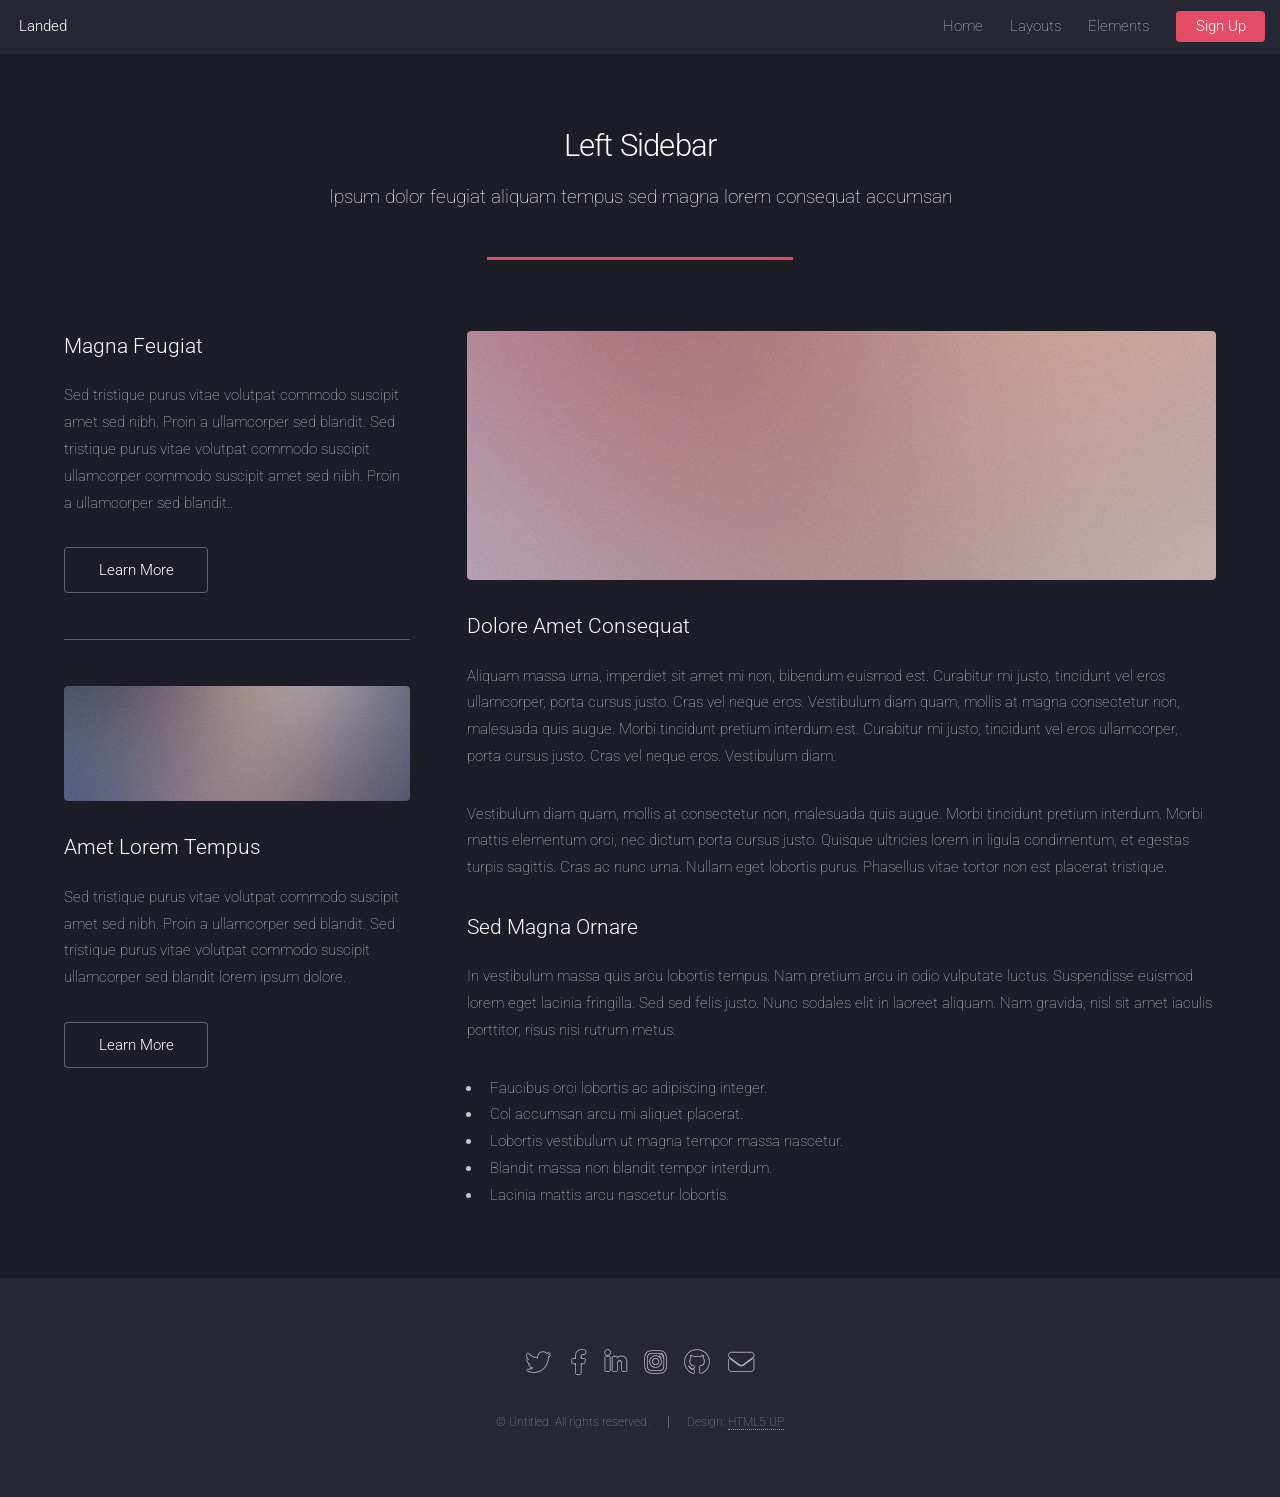
<file: web/left-sidebar.html>
<!DOCTYPE HTML>
<!--
	Landed by HTML5 UP
	html5up.net | @ajlkn
	Free for personal and commercial use under the CCA 3.0 license (html5up.net/license)
-->
<html>
	<head>
		<title>Left Sidebar - Landed by HTML5 UP</title>
		<meta charset="utf-8" />
		<meta name="viewport" content="width=device-width, initial-scale=1, user-scalable=no" />
		<link rel="stylesheet" href="assets/css/main.css" />
		<noscript><link rel="stylesheet" href="assets/css/noscript.css" /></noscript>
	</head>
	<body class="is-preload">
		<div id="page-wrapper">

			<!-- Header -->
				<header id="header">
					<h1 id="logo"><a href="index.html">Landed</a></h1>
					<nav id="nav">
						<ul>
							<li><a href="index.html">Home</a></li>
							<li>
								<a href="#">Layouts</a>
								<ul>
									<li><a href="left-sidebar.html">Left Sidebar</a></li>
									<li><a href="right-sidebar.html">Right Sidebar</a></li>
									<li><a href="no-sidebar.html">No Sidebar</a></li>
									<li>
										<a href="#">Submenu</a>
										<ul>
											<li><a href="#">Option 1</a></li>
											<li><a href="#">Option 2</a></li>
											<li><a href="#">Option 3</a></li>
											<li><a href="#">Option 4</a></li>
										</ul>
									</li>
								</ul>
							</li>
							<li><a href="elements.html">Elements</a></li>
							<li><a href="#" class="button primary">Sign Up</a></li>
						</ul>
					</nav>
				</header>

			<!-- Main -->
				<div id="main" class="wrapper style1">
					<div class="container">
						<header class="major">
							<h2>Left Sidebar</h2>
							<p>Ipsum dolor feugiat aliquam tempus sed magna lorem consequat accumsan</p>
						</header>
						<div class="row gtr-150">
							<div class="col-4 col-12-medium">

								<!-- Sidebar -->
									<section id="sidebar">
										<section>
											<h3>Magna Feugiat</h3>
											<p>Sed tristique purus vitae volutpat commodo suscipit amet sed nibh. Proin a ullamcorper sed blandit. Sed tristique purus vitae volutpat commodo suscipit ullamcorper commodo suscipit amet sed nibh. Proin a ullamcorper sed blandit..</p>
											<footer>
												<ul class="actions">
													<li><a href="#" class="button">Learn More</a></li>
												</ul>
											</footer>
										</section>
										<hr />
										<section>
											<a href="#" class="image fit"><img src="images/pic06.jpg" alt="" /></a>
											<h3>Amet Lorem Tempus</h3>
											<p>Sed tristique purus vitae volutpat commodo suscipit amet sed nibh. Proin a ullamcorper sed blandit. Sed tristique purus vitae volutpat commodo suscipit ullamcorper sed blandit lorem ipsum dolore.</p>
											<footer>
												<ul class="actions">
													<li><a href="#" class="button">Learn More</a></li>
												</ul>
											</footer>
										</section>
									</section>

							</div>
							<div class="col-8 col-12-medium imp-medium">

								<!-- Content -->
									<section id="content">
										<a href="#" class="image fit"><img src="images/pic05.jpg" alt="" /></a>
										<h3>Dolore Amet Consequat</h3>
										<p>Aliquam massa urna, imperdiet sit amet mi non, bibendum euismod est. Curabitur mi justo, tincidunt vel eros ullamcorper, porta cursus justo. Cras vel neque eros. Vestibulum diam quam, mollis at magna consectetur non, malesuada quis augue. Morbi tincidunt pretium interdum est. Curabitur mi justo, tincidunt vel eros ullamcorper, porta cursus justo. Cras vel neque eros. Vestibulum diam.</p>
										<p>Vestibulum diam quam, mollis at consectetur non, malesuada quis augue. Morbi tincidunt pretium interdum. Morbi mattis elementum orci, nec dictum porta cursus justo. Quisque ultricies lorem in ligula condimentum, et egestas turpis sagittis. Cras ac nunc urna. Nullam eget lobortis purus. Phasellus vitae tortor non est placerat tristique.</p>
										<h3>Sed Magna Ornare</h3>
										<p>In vestibulum massa quis arcu lobortis tempus. Nam pretium arcu in odio vulputate luctus. Suspendisse euismod lorem eget lacinia fringilla. Sed sed felis justo. Nunc sodales elit in laoreet aliquam. Nam gravida, nisl sit amet iaculis porttitor, risus nisi rutrum metus.</p>
										<ul>
											<li>Faucibus orci lobortis ac adipiscing integer.</li>
											<li>Col accumsan arcu mi aliquet placerat.</li>
											<li>Lobortis vestibulum ut magna tempor massa nascetur.</li>
											<li>Blandit massa non blandit tempor interdum.</li>
											<li>Lacinia mattis arcu nascetur lobortis.</li>
										</ul>
									</section>

							</div>
						</div>
					</div>
				</div>

			<!-- Footer -->
				<footer id="footer">
					<ul class="icons">
						<li><a href="#" class="icon brands alt fa-twitter"><span class="label">Twitter</span></a></li>
						<li><a href="#" class="icon brands alt fa-facebook-f"><span class="label">Facebook</span></a></li>
						<li><a href="#" class="icon brands alt fa-linkedin-in"><span class="label">LinkedIn</span></a></li>
						<li><a href="#" class="icon brands alt fa-instagram"><span class="label">Instagram</span></a></li>
						<li><a href="#" class="icon brands alt fa-github"><span class="label">GitHub</span></a></li>
						<li><a href="#" class="icon solid alt fa-envelope"><span class="label">Email</span></a></li>
					</ul>
					<ul class="copyright">
						<li>&copy; Untitled. All rights reserved.</li><li>Design: <a href="http://html5up.net">HTML5 UP</a></li>
					</ul>
				</footer>

		</div>

		<!-- Scripts -->
			<script src="assets/js/jquery.min.js"></script>
			<script src="assets/js/jquery.scrolly.min.js"></script>
			<script src="assets/js/jquery.dropotron.min.js"></script>
			<script src="assets/js/jquery.scrollex.min.js"></script>
			<script src="assets/js/browser.min.js"></script>
			<script src="assets/js/breakpoints.min.js"></script>
			<script src="assets/js/util.js"></script>
			<script src="assets/js/main.js"></script>

	</body>
</html>
</file>
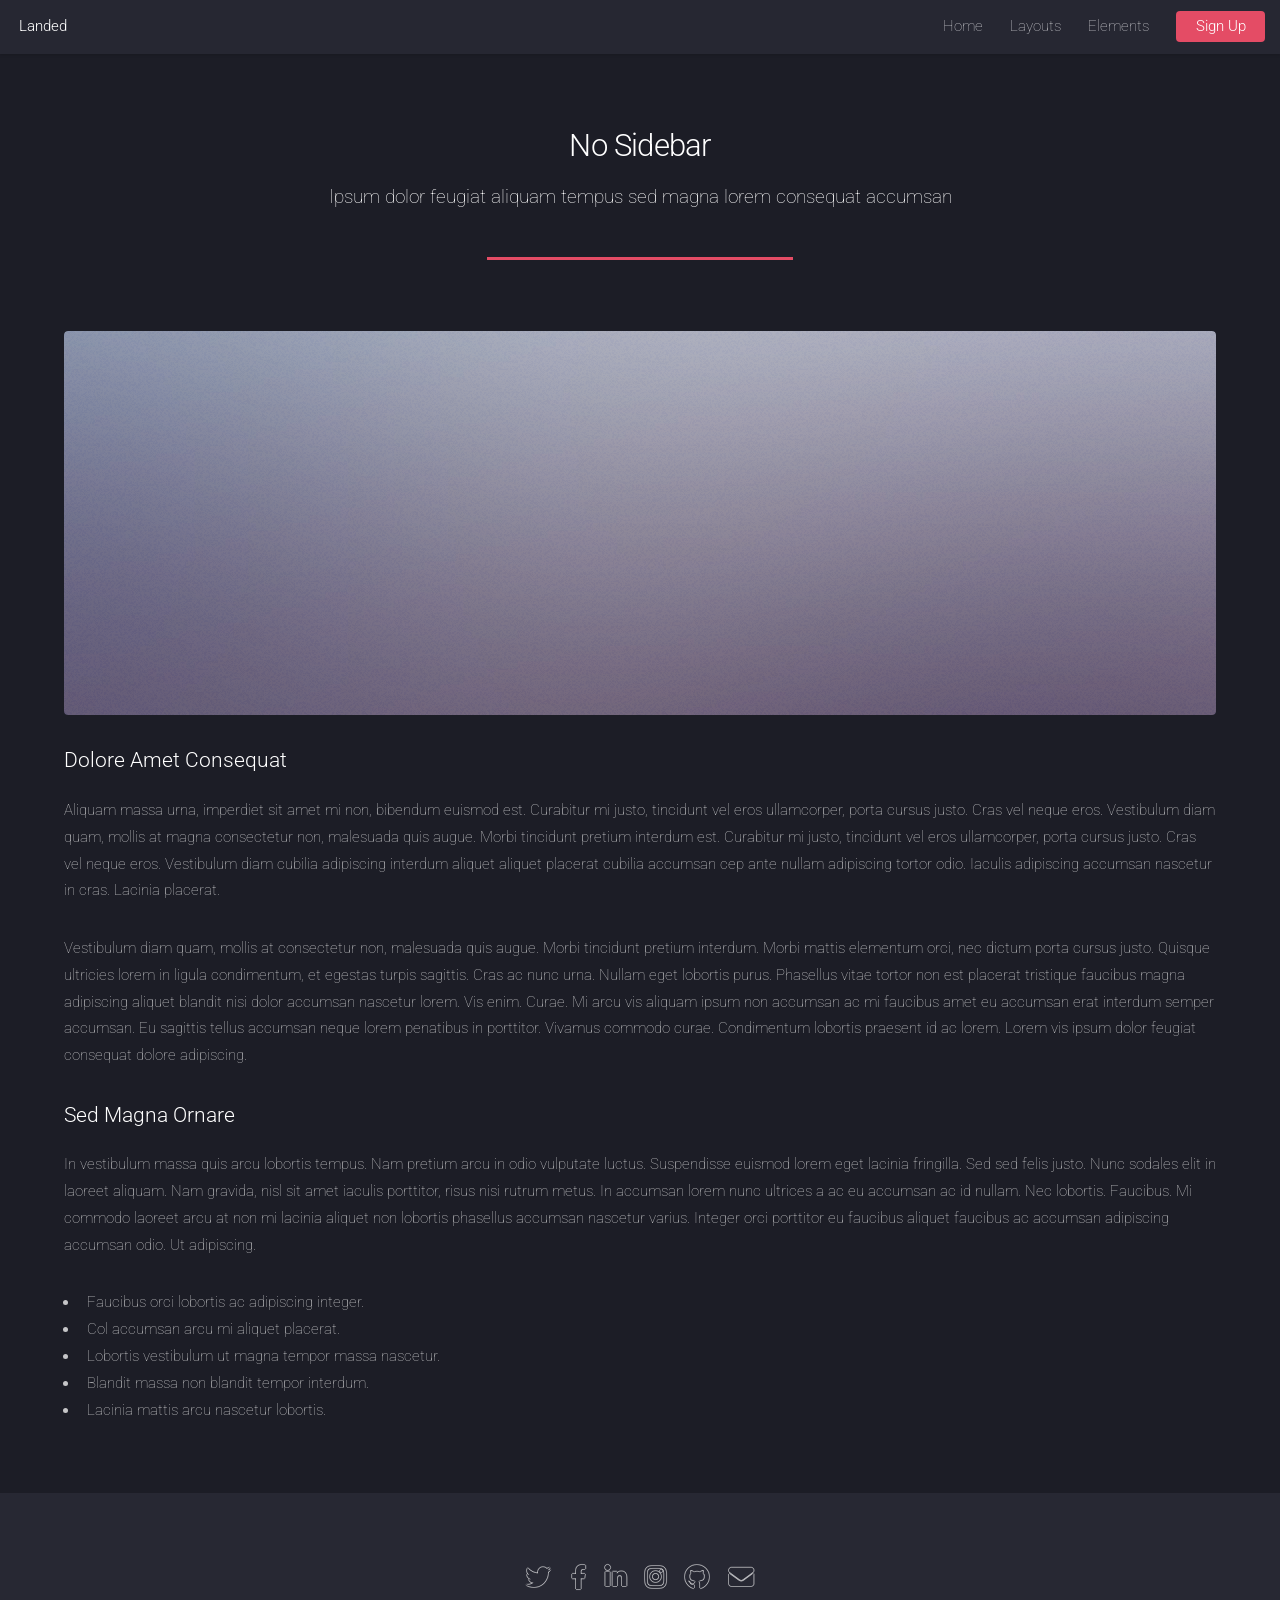
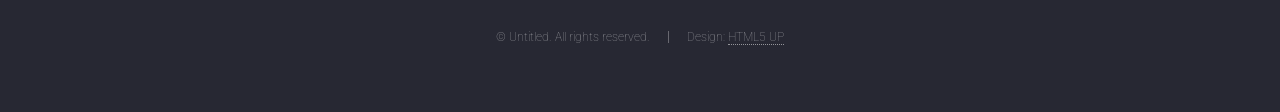
<file: web/no-sidebar.html>
<!DOCTYPE HTML>
<!--
	Landed by HTML5 UP
	html5up.net | @ajlkn
	Free for personal and commercial use under the CCA 3.0 license (html5up.net/license)
-->
<html>
	<head>
		<title>No Sidebar - Landed by HTML5 UP</title>
		<meta charset="utf-8" />
		<meta name="viewport" content="width=device-width, initial-scale=1, user-scalable=no" />
		<link rel="stylesheet" href="assets/css/main.css" />
		<noscript><link rel="stylesheet" href="assets/css/noscript.css" /></noscript>
	</head>
	<body class="is-preload">
		<div id="page-wrapper">

			<!-- Header -->
				<header id="header">
					<h1 id="logo"><a href="index.html">Landed</a></h1>
					<nav id="nav">
						<ul>
							<li><a href="index.html">Home</a></li>
							<li>
								<a href="#">Layouts</a>
								<ul>
									<li><a href="left-sidebar.html">Left Sidebar</a></li>
									<li><a href="right-sidebar.html">Right Sidebar</a></li>
									<li><a href="no-sidebar.html">No Sidebar</a></li>
									<li>
										<a href="#">Submenu</a>
										<ul>
											<li><a href="#">Option 1</a></li>
											<li><a href="#">Option 2</a></li>
											<li><a href="#">Option 3</a></li>
											<li><a href="#">Option 4</a></li>
										</ul>
									</li>
								</ul>
							</li>
							<li><a href="elements.html">Elements</a></li>
							<li><a href="#" class="button primary">Sign Up</a></li>
						</ul>
					</nav>
				</header>

			<!-- Main -->
				<div id="main" class="wrapper style1">
					<div class="container">
						<header class="major">
							<h2>No Sidebar</h2>
							<p>Ipsum dolor feugiat aliquam tempus sed magna lorem consequat accumsan</p>
						</header>

						<!-- Content -->
							<section id="content">
								<a href="#" class="image fit"><img src="images/pic07.jpg" alt="" /></a>
								<h3>Dolore Amet Consequat</h3>
								<p>Aliquam massa urna, imperdiet sit amet mi non, bibendum euismod est. Curabitur mi justo, tincidunt vel eros ullamcorper, porta cursus justo. Cras vel neque eros. Vestibulum diam quam, mollis at magna consectetur non, malesuada quis augue. Morbi tincidunt pretium interdum est. Curabitur mi justo, tincidunt vel eros ullamcorper, porta cursus justo. Cras vel neque eros. Vestibulum diam cubilia adipiscing interdum aliquet aliquet placerat cubilia accumsan cep ante nullam adipiscing tortor odio. Iaculis adipiscing accumsan nascetur in cras. Lacinia placerat.</p>
								<p>Vestibulum diam quam, mollis at consectetur non, malesuada quis augue. Morbi tincidunt pretium interdum. Morbi mattis elementum orci, nec dictum porta cursus justo. Quisque ultricies lorem in ligula condimentum, et egestas turpis sagittis. Cras ac nunc urna. Nullam eget lobortis purus. Phasellus vitae tortor non est placerat tristique faucibus magna adipiscing aliquet blandit nisi dolor accumsan nascetur lorem. Vis enim. Curae. Mi arcu vis aliquam ipsum non accumsan ac mi faucibus amet eu accumsan erat interdum semper accumsan. Eu sagittis tellus accumsan neque lorem penatibus in porttitor. Vivamus commodo curae. Condimentum lobortis praesent id ac lorem. Lorem vis ipsum dolor feugiat consequat dolore adipiscing.</p>
								<h3>Sed Magna Ornare</h3>
								<p>In vestibulum massa quis arcu lobortis tempus. Nam pretium arcu in odio vulputate luctus. Suspendisse euismod lorem eget lacinia fringilla. Sed sed felis justo. Nunc sodales elit in laoreet aliquam. Nam gravida, nisl sit amet iaculis porttitor, risus nisi rutrum metus. In accumsan lorem nunc ultrices a ac eu accumsan ac id nullam. Nec lobortis. Faucibus. Mi commodo laoreet arcu at non mi lacinia aliquet non lobortis phasellus accumsan nascetur varius. Integer orci porttitor eu faucibus aliquet faucibus ac accumsan adipiscing accumsan odio. Ut adipiscing.</p>
								<ul>
									<li>Faucibus orci lobortis ac adipiscing integer.</li>
									<li>Col accumsan arcu mi aliquet placerat.</li>
									<li>Lobortis vestibulum ut magna tempor massa nascetur.</li>
									<li>Blandit massa non blandit tempor interdum.</li>
									<li>Lacinia mattis arcu nascetur lobortis.</li>
								</ul>
							</section>

					</div>
				</div>

			<!-- Footer -->
				<footer id="footer">
					<ul class="icons">
						<li><a href="#" class="icon brands alt fa-twitter"><span class="label">Twitter</span></a></li>
						<li><a href="#" class="icon brands alt fa-facebook-f"><span class="label">Facebook</span></a></li>
						<li><a href="#" class="icon brands alt fa-linkedin-in"><span class="label">LinkedIn</span></a></li>
						<li><a href="#" class="icon brands alt fa-instagram"><span class="label">Instagram</span></a></li>
						<li><a href="#" class="icon brands alt fa-github"><span class="label">GitHub</span></a></li>
						<li><a href="#" class="icon solid alt fa-envelope"><span class="label">Email</span></a></li>
					</ul>
					<ul class="copyright">
						<li>&copy; Untitled. All rights reserved.</li><li>Design: <a href="http://html5up.net">HTML5 UP</a></li>
					</ul>
				</footer>

		</div>

		<!-- Scripts -->
			<script src="assets/js/jquery.min.js"></script>
			<script src="assets/js/jquery.scrolly.min.js"></script>
			<script src="assets/js/jquery.dropotron.min.js"></script>
			<script src="assets/js/jquery.scrollex.min.js"></script>
			<script src="assets/js/browser.min.js"></script>
			<script src="assets/js/breakpoints.min.js"></script>
			<script src="assets/js/util.js"></script>
			<script src="assets/js/main.js"></script>

	</body>
</html>
</file>
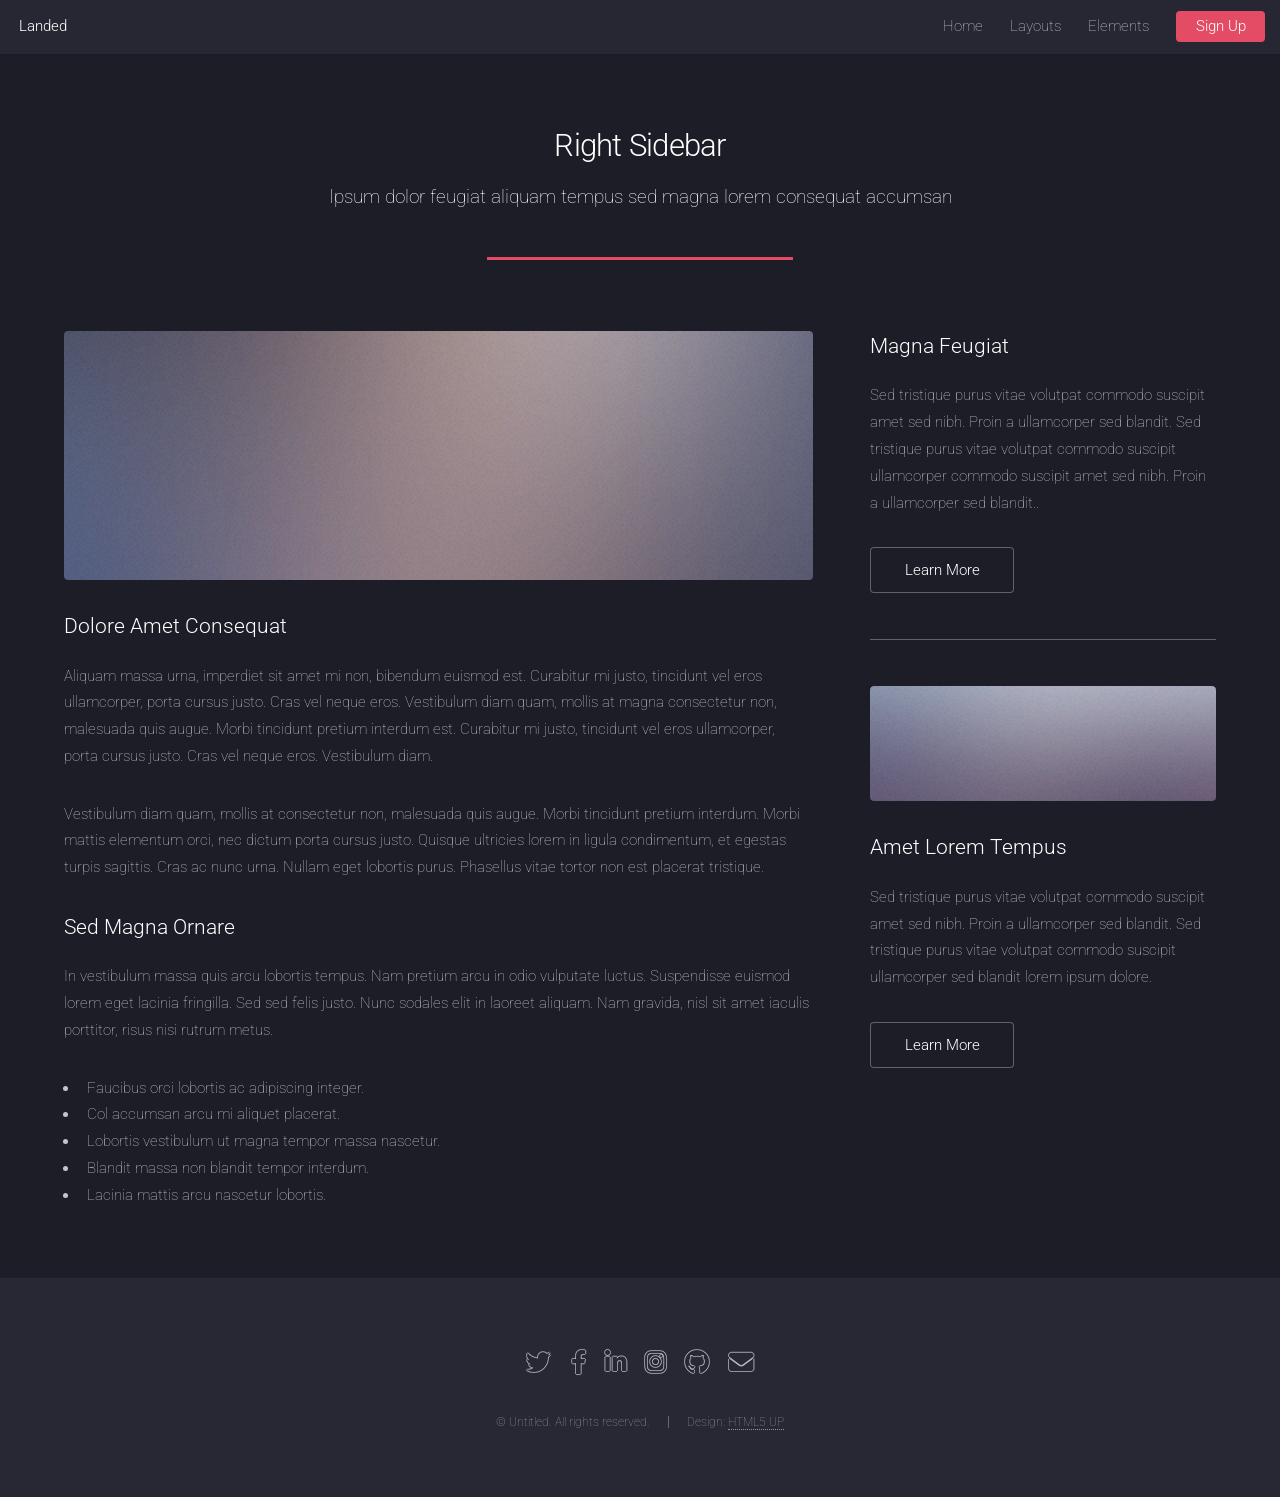
<file: web/right-sidebar.html>
<!DOCTYPE HTML>
<!--
	Landed by HTML5 UP
	html5up.net | @ajlkn
	Free for personal and commercial use under the CCA 3.0 license (html5up.net/license)
-->
<html>
	<head>
		<title>Right Sidebar - Landed by HTML5 UP</title>
		<meta charset="utf-8" />
		<meta name="viewport" content="width=device-width, initial-scale=1, user-scalable=no" />
		<link rel="stylesheet" href="assets/css/main.css" />
		<noscript><link rel="stylesheet" href="assets/css/noscript.css" /></noscript>
	</head>
	<body class="is-preload">
		<div id="page-wrapper">

			<!-- Header -->
				<header id="header">
					<h1 id="logo"><a href="index.html">Landed</a></h1>
					<nav id="nav">
						<ul>
							<li><a href="index.html">Home</a></li>
							<li>
								<a href="#">Layouts</a>
								<ul>
									<li><a href="left-sidebar.html">Left Sidebar</a></li>
									<li><a href="right-sidebar.html">Right Sidebar</a></li>
									<li><a href="no-sidebar.html">No Sidebar</a></li>
									<li>
										<a href="#">Submenu</a>
										<ul>
											<li><a href="#">Option 1</a></li>
											<li><a href="#">Option 2</a></li>
											<li><a href="#">Option 3</a></li>
											<li><a href="#">Option 4</a></li>
										</ul>
									</li>
								</ul>
							</li>
							<li><a href="elements.html">Elements</a></li>
							<li><a href="#" class="button primary">Sign Up</a></li>
						</ul>
					</nav>
				</header>

			<!-- Main -->
				<div id="main" class="wrapper style1">
					<div class="container">
						<header class="major">
							<h2>Right Sidebar</h2>
							<p>Ipsum dolor feugiat aliquam tempus sed magna lorem consequat accumsan</p>
						</header>
						<div class="row gtr-150">
							<div class="col-8 col-12-medium">

								<!-- Content -->
									<section id="content">
										<a href="#" class="image fit"><img src="images/pic06.jpg" alt="" /></a>
										<h3>Dolore Amet Consequat</h3>
										<p>Aliquam massa urna, imperdiet sit amet mi non, bibendum euismod est. Curabitur mi justo, tincidunt vel eros ullamcorper, porta cursus justo. Cras vel neque eros. Vestibulum diam quam, mollis at magna consectetur non, malesuada quis augue. Morbi tincidunt pretium interdum est. Curabitur mi justo, tincidunt vel eros ullamcorper, porta cursus justo. Cras vel neque eros. Vestibulum diam.</p>
										<p>Vestibulum diam quam, mollis at consectetur non, malesuada quis augue. Morbi tincidunt pretium interdum. Morbi mattis elementum orci, nec dictum porta cursus justo. Quisque ultricies lorem in ligula condimentum, et egestas turpis sagittis. Cras ac nunc urna. Nullam eget lobortis purus. Phasellus vitae tortor non est placerat tristique.</p>
										<h3>Sed Magna Ornare</h3>
										<p>In vestibulum massa quis arcu lobortis tempus. Nam pretium arcu in odio vulputate luctus. Suspendisse euismod lorem eget lacinia fringilla. Sed sed felis justo. Nunc sodales elit in laoreet aliquam. Nam gravida, nisl sit amet iaculis porttitor, risus nisi rutrum metus.</p>
										<ul>
											<li>Faucibus orci lobortis ac adipiscing integer.</li>
											<li>Col accumsan arcu mi aliquet placerat.</li>
											<li>Lobortis vestibulum ut magna tempor massa nascetur.</li>
											<li>Blandit massa non blandit tempor interdum.</li>
											<li>Lacinia mattis arcu nascetur lobortis.</li>
										</ul>
									</section>

							</div>
							<div class="col-4 col-12-medium">

								<!-- Sidebar -->
									<section id="sidebar">
										<section>
											<h3>Magna Feugiat</h3>
											<p>Sed tristique purus vitae volutpat commodo suscipit amet sed nibh. Proin a ullamcorper sed blandit. Sed tristique purus vitae volutpat commodo suscipit ullamcorper commodo suscipit amet sed nibh. Proin a ullamcorper sed blandit..</p>
											<footer>
												<ul class="actions">
													<li><a href="#" class="button">Learn More</a></li>
												</ul>
											</footer>
										</section>
										<hr />
										<section>
											<a href="#" class="image fit"><img src="images/pic07.jpg" alt="" /></a>
											<h3>Amet Lorem Tempus</h3>
											<p>Sed tristique purus vitae volutpat commodo suscipit amet sed nibh. Proin a ullamcorper sed blandit. Sed tristique purus vitae volutpat commodo suscipit ullamcorper sed blandit lorem ipsum dolore.</p>
											<footer>
												<ul class="actions">
													<li><a href="#" class="button">Learn More</a></li>
												</ul>
											</footer>
										</section>
									</section>

							</div>
						</div>
					</div>
				</div>

			<!-- Footer -->
				<footer id="footer">
					<ul class="icons">
						<li><a href="#" class="icon brands alt fa-twitter"><span class="label">Twitter</span></a></li>
						<li><a href="#" class="icon brands alt fa-facebook-f"><span class="label">Facebook</span></a></li>
						<li><a href="#" class="icon brands alt fa-linkedin-in"><span class="label">LinkedIn</span></a></li>
						<li><a href="#" class="icon brands alt fa-instagram"><span class="label">Instagram</span></a></li>
						<li><a href="#" class="icon brands alt fa-github"><span class="label">GitHub</span></a></li>
						<li><a href="#" class="icon solid alt fa-envelope"><span class="label">Email</span></a></li>
					</ul>
					<ul class="copyright">
						<li>&copy; Untitled. All rights reserved.</li><li>Design: <a href="http://html5up.net">HTML5 UP</a></li>
					</ul>
				</footer>

		</div>

		<!-- Scripts -->
			<script src="assets/js/jquery.min.js"></script>
			<script src="assets/js/jquery.scrolly.min.js"></script>
			<script src="assets/js/jquery.dropotron.min.js"></script>
			<script src="assets/js/jquery.scrollex.min.js"></script>
			<script src="assets/js/browser.min.js"></script>
			<script src="assets/js/breakpoints.min.js"></script>
			<script src="assets/js/util.js"></script>
			<script src="assets/js/main.js"></script>

	</body>
</html>
</file>
<file: web/assets/css/noscript.css>
/*
	Landed by HTML5 UP
	html5up.net | @ajlkn
	Free for personal and commercial use under the CCA 3.0 license (html5up.net/license)
*/

/* Loader */

	body.landing.is-preload:before {
		display: none;
	}

	body.landing.is-preload:after {
		display: none;
	}
</file>
<file: web/assets/css/main.css>
@import url("fontawesome-all.min.css");
@import url("https://fonts.googleapis.com/css?family=Roboto:100,300,100italic,300italic");

/*
	Landed by HTML5 UP
	html5up.net | @ajlkn
	Free for personal and commercial use under the CCA 3.0 license (html5up.net/license)
*/

html, body, div, span, applet, object,
iframe, h1, h2, h3, h4, h5, h6, p, blockquote,
pre, a, abbr, acronym, address, big, cite,
code, del, dfn, em, img, ins, kbd, q, s, samp,
small, strike, strong, sub, sup, tt, var, b,
u, i, center, dl, dt, dd, ol, ul, li, fieldset,
form, label, legend, table, caption, tbody,
tfoot, thead, tr, th, td, article, aside,
canvas, details, embed, figure, figcaption,
footer, header, hgroup, menu, nav, output, ruby,
section, summary, time, mark, audio, video {
	margin: 0;
	padding: 0;
	border: 0;
	font-size: 100%;
	font: inherit;
	vertical-align: baseline;}

article, aside, details, figcaption, figure,
footer, header, hgroup, menu, nav, section {
	display: block;}

body {
	line-height: 1;
}

ol, ul {
	list-style: none;
}

blockquote, q {
	quotes: none;
}

	blockquote:before, blockquote:after, q:before, q:after {
		content: '';
		content: none;
	}

table {
	border-collapse: collapse;
	border-spacing: 0;
}

body {
	-webkit-text-size-adjust: none;
}

mark {
	background-color: transparent;
	color: inherit;
}

input::-moz-focus-inner {
	border: 0;
	padding: 0;
}

input, select, textarea {
	-moz-appearance: none;
	-webkit-appearance: none;
	-ms-appearance: none;
	appearance: none;
}

/* Basic */

	html {
		box-sizing: border-box;
	}

	*, *:before, *:after {
		box-sizing: inherit;
	}

	html, body {
		background: #1c1d26;
	}

	body.is-preload *, body.is-preload *:before, body.is-preload *:after {
		-moz-animation: none !important;
		-webkit-animation: none !important;
		-ms-animation: none !important;
		animation: none !important;
		-moz-transition: none !important;
		-webkit-transition: none !important;
		-ms-transition: none !important;
		transition: none !important;
	}

	body, input, select, textarea {
		color: rgba(255, 255, 255, 0.75);
		font-family: "Roboto", Helvetica, sans-serif;
		font-size: 15pt;
		font-weight: 100;
		line-height: 1.75em;
	}

	a {
		-moz-transition: border-color 0.2s ease-in-out, color 0.2s ease-in-out;
		-webkit-transition: border-color 0.2s ease-in-out, color 0.2s ease-in-out;
		-ms-transition: border-color 0.2s ease-in-out, color 0.2s ease-in-out;
		transition: border-color 0.2s ease-in-out, color 0.2s ease-in-out;
		border-bottom: dotted 1px;
		color: #e44c65;
		text-decoration: none;
	}

		a:hover {
			color: #e44c65 !important;
			border-bottom-color: transparent;
		}

	strong, b {
		color: #ffffff;
		font-weight: 300;
	}

	em, i {
		font-style: italic;
	}

	p {
		margin: 0 0 2em 0;
	}

	h1, h2, h3, h4, h5, h6 {
		color: #ffffff;
		font-weight: 300;
		line-height: 1em;
		margin: 0 0 1em 0;
	}

		h1 a, h2 a, h3 a, h4 a, h5 a, h6 a {
			color: inherit;
			border: 0;
		}

	h2 {
		font-size: 2em;
		line-height: 1.5em;
		letter-spacing: -0.025em;
	}

	h3 {
		font-size: 1.35em;
		line-height: 1.5em;
	}

	h4 {
		font-size: 1.1em;
		line-height: 1.5em;
	}

	h5 {
		font-size: 0.9em;
		line-height: 1.5em;
	}

	h6 {
		font-size: 0.7em;
		line-height: 1.5em;
	}

	sub {
		font-size: 0.8em;
		position: relative;
		top: 0.5em;
	}

	sup {
		font-size: 0.8em;
		position: relative;
		top: -0.5em;
	}

	hr {
		border: 0;
		border-bottom: solid 1px rgba(255, 255, 255, 0.3);
		margin: 3em 0;
	}

		hr.major {
			margin: 4em 0;
		}

	blockquote {
		border-left: solid 4px rgba(255, 255, 255, 0.3);
		font-style: italic;
		margin: 0 0 2em 0;
		padding: 0.5em 0 0.5em 2em;
	}

	code {
		background: rgba(255, 255, 255, 0.075);
		border-radius: 4px;
		font-family: "Courier New", monospace;
		font-size: 0.9em;
		margin: 0 0.25em;
		padding: 0.25em 0.65em;
	}

	pre {
		-webkit-overflow-scrolling: touch;
		font-family: "Courier New", monospace;
		font-size: 0.9em;
		margin: 0 0 2em 0;
	}

		pre code {
			display: block;
			line-height: 1.75em;
			padding: 1em 1.5em;
			overflow-x: auto;
		}

	.align-left {
		text-align: left;
	}

	.align-center {
		text-align: center;
	}

	.align-right {
		text-align: right;
	}

/* Loader */

	@-moz-keyframes spinner-show {
		0% {
			opacity: 0;
		}

		100% {
			opacity: 1;
		}
	}

	@-webkit-keyframes spinner-show {
		0% {
			opacity: 0;
		}

		100% {
			opacity: 1;
		}
	}

	@-ms-keyframes spinner-show {
		0% {
			opacity: 0;
		}

		100% {
			opacity: 1;
		}
	}

	@keyframes spinner-show {
		0% {
			opacity: 0;
		}

		100% {
			opacity: 1;
		}
	}

	@-moz-keyframes spinner-hide {
		0% {
			color: rgba(255, 255, 255, 0.15);
			z-index: 100001;
			-moz-transform: scale(1) rotate(0deg);
			-webkit-transform: scale(1) rotate(0deg);
			-ms-transform: scale(1) rotate(0deg);
			transform: scale(1) rotate(0deg);
		}

		99% {
			color: #1c1d26;
			z-index: 100001;
			-moz-transform: scale(0.5) rotate(360deg);
			-webkit-transform: scale(0.5) rotate(360deg);
			-ms-transform: scale(0.5) rotate(360deg);
			transform: scale(0.5) rotate(360deg);
		}

		100% {
			color: #1c1d26;
			z-index: -1;
			-moz-transform: scale(0.5) rotate(360deg);
			-webkit-transform: scale(0.5) rotate(360deg);
			-ms-transform: scale(0.5) rotate(360deg);
			transform: scale(0.5) rotate(360deg);
		}
	}

	@-webkit-keyframes spinner-hide {
		0% {
			color: rgba(255, 255, 255, 0.15);
			z-index: 100001;
			-moz-transform: scale(1) rotate(0deg);
			-webkit-transform: scale(1) rotate(0deg);
			-ms-transform: scale(1) rotate(0deg);
			transform: scale(1) rotate(0deg);
		}

		99% {
			color: #1c1d26;
			z-index: 100001;
			-moz-transform: scale(0.5) rotate(360deg);
			-webkit-transform: scale(0.5) rotate(360deg);
			-ms-transform: scale(0.5) rotate(360deg);
			transform: scale(0.5) rotate(360deg);
		}

		100% {
			color: #1c1d26;
			z-index: -1;
			-moz-transform: scale(0.5) rotate(360deg);
			-webkit-transform: scale(0.5) rotate(360deg);
			-ms-transform: scale(0.5) rotate(360deg);
			transform: scale(0.5) rotate(360deg);
		}
	}

	@-ms-keyframes spinner-hide {
		0% {
			color: rgba(255, 255, 255, 0.15);
			z-index: 100001;
			-moz-transform: scale(1) rotate(0deg);
			-webkit-transform: scale(1) rotate(0deg);
			-ms-transform: scale(1) rotate(0deg);
			transform: scale(1) rotate(0deg);
		}

		99% {
			color: #1c1d26;
			z-index: 100001;
			-moz-transform: scale(0.5) rotate(360deg);
			-webkit-transform: scale(0.5) rotate(360deg);
			-ms-transform: scale(0.5) rotate(360deg);
			transform: scale(0.5) rotate(360deg);
		}

		100% {
			color: #1c1d26;
			z-index: -1;
			-moz-transform: scale(0.5) rotate(360deg);
			-webkit-transform: scale(0.5) rotate(360deg);
			-ms-transform: scale(0.5) rotate(360deg);
			transform: scale(0.5) rotate(360deg);
		}
	}

	@keyframes spinner-hide {
		0% {
			color: rgba(255, 255, 255, 0.15);
			z-index: 100001;
			-moz-transform: scale(1) rotate(0deg);
			-webkit-transform: scale(1) rotate(0deg);
			-ms-transform: scale(1) rotate(0deg);
			transform: scale(1) rotate(0deg);
		}

		99% {
			color: #1c1d26;
			z-index: 100001;
			-moz-transform: scale(0.5) rotate(360deg);
			-webkit-transform: scale(0.5) rotate(360deg);
			-ms-transform: scale(0.5) rotate(360deg);
			transform: scale(0.5) rotate(360deg);
		}

		100% {
			color: #1c1d26;
			z-index: -1;
			-moz-transform: scale(0.5) rotate(360deg);
			-webkit-transform: scale(0.5) rotate(360deg);
			-ms-transform: scale(0.5) rotate(360deg);
			transform: scale(0.5) rotate(360deg);
		}
	}

	@-moz-keyframes spinner-rotate {
		0% {
			-moz-transform: scale(1) rotate(0deg);
			-webkit-transform: scale(1) rotate(0deg);
			-ms-transform: scale(1) rotate(0deg);
			transform: scale(1) rotate(0deg);
		}

		100% {
			-moz-transform: scale(1) rotate(360deg);
			-webkit-transform: scale(1) rotate(360deg);
			-ms-transform: scale(1) rotate(360deg);
			transform: scale(1) rotate(360deg);
		}
	}

	@-webkit-keyframes spinner-rotate {
		0% {
			-moz-transform: scale(1) rotate(0deg);
			-webkit-transform: scale(1) rotate(0deg);
			-ms-transform: scale(1) rotate(0deg);
			transform: scale(1) rotate(0deg);
		}

		100% {
			-moz-transform: scale(1) rotate(360deg);
			-webkit-transform: scale(1) rotate(360deg);
			-ms-transform: scale(1) rotate(360deg);
			transform: scale(1) rotate(360deg);
		}
	}

	@-ms-keyframes spinner-rotate {
		0% {
			-moz-transform: scale(1) rotate(0deg);
			-webkit-transform: scale(1) rotate(0deg);
			-ms-transform: scale(1) rotate(0deg);
			transform: scale(1) rotate(0deg);
		}

		100% {
			-moz-transform: scale(1) rotate(360deg);
			-webkit-transform: scale(1) rotate(360deg);
			-ms-transform: scale(1) rotate(360deg);
			transform: scale(1) rotate(360deg);
		}
	}

	@keyframes spinner-rotate {
		0% {
			-moz-transform: scale(1) rotate(0deg);
			-webkit-transform: scale(1) rotate(0deg);
			-ms-transform: scale(1) rotate(0deg);
			transform: scale(1) rotate(0deg);
		}

		100% {
			-moz-transform: scale(1) rotate(360deg);
			-webkit-transform: scale(1) rotate(360deg);
			-ms-transform: scale(1) rotate(360deg);
			transform: scale(1) rotate(360deg);
		}
	}

	@-moz-keyframes overlay-hide {
		0% {
			opacity: 1;
			z-index: 100000;
		}

		15% {
			opacity: 1;
			z-index: 100000;
		}

		99% {
			opacity: 0;
			z-index: 100000;
		}

		100% {
			opacity: 0;
			z-index: -1;
		}
	}

	@-webkit-keyframes overlay-hide {
		0% {
			opacity: 1;
			z-index: 100000;
		}

		15% {
			opacity: 1;
			z-index: 100000;
		}

		99% {
			opacity: 0;
			z-index: 100000;
		}

		100% {
			opacity: 0;
			z-index: -1;
		}
	}

	@-ms-keyframes overlay-hide {
		0% {
			opacity: 1;
			z-index: 100000;
		}

		15% {
			opacity: 1;
			z-index: 100000;
		}

		99% {
			opacity: 0;
			z-index: 100000;
		}

		100% {
			opacity: 0;
			z-index: -1;
		}
	}

	@keyframes overlay-hide {
		0% {
			opacity: 1;
			z-index: 100000;
		}

		15% {
			opacity: 1;
			z-index: 100000;
		}

		99% {
			opacity: 0;
			z-index: 100000;
		}

		100% {
			opacity: 0;
			z-index: -1;
		}
	}

	body.landing {
		text-decoration: none;
	}

		body.landing:before {
			-moz-osx-font-smoothing: grayscale;
			-webkit-font-smoothing: antialiased;
			display: inline-block;
			font-style: normal;
			font-variant: normal;
			text-rendering: auto;
			line-height: 1;
			text-transform: none !important;
			font-family: 'Font Awesome 5 Free';
			font-weight: 900;
		}

		body.landing:before {
			-moz-animation: spinner-show 1.5s 1 0.25s ease forwards, spinner-hide 0.25s ease-in-out forwards !important;
			-webkit-animation: spinner-show 1.5s 1 0.25s ease forwards, spinner-hide 0.25s ease-in-out forwards !important;
			-ms-animation: spinner-show 1.5s 1 0.25s ease forwards, spinner-hide 0.25s ease-in-out forwards !important;
			animation: spinner-show 1.5s 1 0.25s ease forwards, spinner-hide 0.25s ease-in-out forwards !important;
			-moz-transform-origin: 50% 50%;
			-webkit-transform-origin: 50% 50%;
			-ms-transform-origin: 50% 50%;
			transform-origin: 50% 50%;
			color: rgba(255, 255, 255, 0.15);
			content: '\f1ce';
			cursor: default;
			display: block;
			font-size: 2em;
			height: 2em;
			left: 50%;
			line-height: 2em;
			margin: -1em 0 0 -1em;
			opacity: 0;
			position: fixed;
			text-align: center;
			top: 50%;
			width: 2em;
			z-index: -1;
		}

		body.landing:after {
			-moz-animation: overlay-hide 1.5s ease-in forwards !important;
			-webkit-animation: overlay-hide 1.5s ease-in forwards !important;
			-ms-animation: overlay-hide 1.5s ease-in forwards !important;
			animation: overlay-hide 1.5s ease-in forwards !important;
			background: #1c1d26;
			content: '';
			display: block;
			height: 100%;
			left: 0;
			opacity: 0;
			position: fixed;
			top: 0;
			width: 100%;
			z-index: -1;
		}

		body.landing.is-preload:before {
			-moz-animation: spinner-show 1.5s 1 0.25s ease forwards, spinner-rotate 0.75s infinite linear !important;
			-webkit-animation: spinner-show 1.5s 1 0.25s ease forwards, spinner-rotate 0.75s infinite linear !important;
			-ms-animation: spinner-show 1.5s 1 0.25s ease forwards, spinner-rotate 0.75s infinite linear !important;
			animation: spinner-show 1.5s 1 0.25s ease forwards, spinner-rotate 0.75s infinite linear !important;
			z-index: 100001;
		}

		body.landing.is-preload:after {
			-moz-animation: none !important;
			-webkit-animation: none !important;
			-ms-animation: none !important;
			animation: none !important;
			opacity: 1;
			z-index: 100000;
		}

	@media (-webkit-min-device-pixel-ratio: 2) {

		body.landing:before {
			line-height: 2.025em;
		}

	}

/* Container */

	.container {
		margin: 0 auto;
		max-width: calc(100% - 4em);
		width: 70em;
	}

		.container.xsmall {
			width: 17.5em;
		}

		.container.small {
			width: 35em;
		}

		.container.medium {
			width: 52.5em;
		}

		.container.large {
			width: 87.5em;
		}

		.container.xlarge {
			width: 105em;
		}

		.container.max {
			width: 100%;
		}

		@media screen and (max-width: 1280px) {

			.container {
				width: 90%;
				max-width: 100%;
			}

		}

		@media screen and (max-width: 980px) {

			.container {
				width: 100% !important;
			}

		}

/* Row */

	.row {
		display: flex;
		flex-wrap: wrap;
		box-sizing: border-box;
		align-items: stretch;
	}

		.row > * {
			box-sizing: border-box;
		}

		.row.gtr-uniform > * > :last-child {
			margin-bottom: 0;
		}

		.row.aln-left {
			justify-content: flex-start;
		}

		.row.aln-center {
			justify-content: center;
		}

		.row.aln-right {
			justify-content: flex-end;
		}

		.row.aln-top {
			align-items: flex-start;
		}

		.row.aln-middle {
			align-items: center;
		}

		.row.aln-bottom {
			align-items: flex-end;
		}

		.row > .imp {
			order: -1;
		}

		.row > .col-1 {
			width: 8.33333%;
		}

		.row > .off-1 {
			margin-left: 8.33333%;
		}

		.row > .col-2 {
			width: 16.66667%;
		}

		.row > .off-2 {
			margin-left: 16.66667%;
		}

		.row > .col-3 {
			width: 25%;
		}

		.row > .off-3 {
			margin-left: 25%;
		}

		.row > .col-4 {
			width: 33.33333%;
		}

		.row > .off-4 {
			margin-left: 33.33333%;
		}

		.row > .col-5 {
			width: 41.66667%;
		}

		.row > .off-5 {
			margin-left: 41.66667%;
		}

		.row > .col-6 {
			width: 50%;
		}

		.row > .off-6 {
			margin-left: 50%;
		}

		.row > .col-7 {
			width: 58.33333%;
		}

		.row > .off-7 {
			margin-left: 58.33333%;
		}

		.row > .col-8 {
			width: 66.66667%;
		}

		.row > .off-8 {
			margin-left: 66.66667%;
		}

		.row > .col-9 {
			width: 75%;
		}

		.row > .off-9 {
			margin-left: 75%;
		}

		.row > .col-10 {
			width: 83.33333%;
		}

		.row > .off-10 {
			margin-left: 83.33333%;
		}

		.row > .col-11 {
			width: 91.66667%;
		}

		.row > .off-11 {
			margin-left: 91.66667%;
		}

		.row > .col-12 {
			width: 100%;
		}

		.row > .off-12 {
			margin-left: 100%;
		}

		.row.gtr-0 {
			margin-top: 0;
			margin-left: 0em;
		}

			.row.gtr-0 > * {
				padding: 0 0 0 0em;
			}

			.row.gtr-0.gtr-uniform {
				margin-top: 0em;
			}

				.row.gtr-0.gtr-uniform > * {
					padding-top: 0em;
				}

		.row.gtr-25 {
			margin-top: 0;
			margin-left: -0.625em;
		}

			.row.gtr-25 > * {
				padding: 0 0 0 0.625em;
			}

			.row.gtr-25.gtr-uniform {
				margin-top: -0.625em;
			}

				.row.gtr-25.gtr-uniform > * {
					padding-top: 0.625em;
				}

		.row.gtr-50 {
			margin-top: 0;
			margin-left: -1.25em;
		}

			.row.gtr-50 > * {
				padding: 0 0 0 1.25em;
			}

			.row.gtr-50.gtr-uniform {
				margin-top: -1.25em;
			}

				.row.gtr-50.gtr-uniform > * {
					padding-top: 1.25em;
				}

		.row {
			margin-top: 0;
			margin-left: -2.5em;
		}

			.row > * {
				padding: 0 0 0 2.5em;
			}

			.row.gtr-uniform {
				margin-top: -2.5em;
			}

				.row.gtr-uniform > * {
					padding-top: 2.5em;
				}

		.row.gtr-150 {
			margin-top: 0;
			margin-left: -3.75em;
		}

			.row.gtr-150 > * {
				padding: 0 0 0 3.75em;
			}

			.row.gtr-150.gtr-uniform {
				margin-top: -3.75em;
			}

				.row.gtr-150.gtr-uniform > * {
					padding-top: 3.75em;
				}

		.row.gtr-200 {
			margin-top: 0;
			margin-left: -5em;
		}

			.row.gtr-200 > * {
				padding: 0 0 0 5em;
			}

			.row.gtr-200.gtr-uniform {
				margin-top: -5em;
			}

				.row.gtr-200.gtr-uniform > * {
					padding-top: 5em;
				}

		@media screen and (max-width: 1680px) {

			.row {
				display: flex;
				flex-wrap: wrap;
				box-sizing: border-box;
				align-items: stretch;
			}

				.row > * {
					box-sizing: border-box;
				}

				.row.gtr-uniform > * > :last-child {
					margin-bottom: 0;
				}

				.row.aln-left {
					justify-content: flex-start;
				}

				.row.aln-center {
					justify-content: center;
				}

				.row.aln-right {
					justify-content: flex-end;
				}

				.row.aln-top {
					align-items: flex-start;
				}

				.row.aln-middle {
					align-items: center;
				}

				.row.aln-bottom {
					align-items: flex-end;
				}

				.row > .imp-xlarge {
					order: -1;
				}

				.row > .col-1-xlarge {
					width: 8.33333%;
				}

				.row > .off-1-xlarge {
					margin-left: 8.33333%;
				}

				.row > .col-2-xlarge {
					width: 16.66667%;
				}

				.row > .off-2-xlarge {
					margin-left: 16.66667%;
				}

				.row > .col-3-xlarge {
					width: 25%;
				}

				.row > .off-3-xlarge {
					margin-left: 25%;
				}

				.row > .col-4-xlarge {
					width: 33.33333%;
				}

				.row > .off-4-xlarge {
					margin-left: 33.33333%;
				}

				.row > .col-5-xlarge {
					width: 41.66667%;
				}

				.row > .off-5-xlarge {
					margin-left: 41.66667%;
				}

				.row > .col-6-xlarge {
					width: 50%;
				}

				.row > .off-6-xlarge {
					margin-left: 50%;
				}

				.row > .col-7-xlarge {
					width: 58.33333%;
				}

				.row > .off-7-xlarge {
					margin-left: 58.33333%;
				}

				.row > .col-8-xlarge {
					width: 66.66667%;
				}

				.row > .off-8-xlarge {
					margin-left: 66.66667%;
				}

				.row > .col-9-xlarge {
					width: 75%;
				}

				.row > .off-9-xlarge {
					margin-left: 75%;
				}

				.row > .col-10-xlarge {
					width: 83.33333%;
				}

				.row > .off-10-xlarge {
					margin-left: 83.33333%;
				}

				.row > .col-11-xlarge {
					width: 91.66667%;
				}

				.row > .off-11-xlarge {
					margin-left: 91.66667%;
				}

				.row > .col-12-xlarge {
					width: 100%;
				}

				.row > .off-12-xlarge {
					margin-left: 100%;
				}

				.row.gtr-0 {
					margin-top: 0;
					margin-left: 0em;
				}

					.row.gtr-0 > * {
						padding: 0 0 0 0em;
					}

					.row.gtr-0.gtr-uniform {
						margin-top: 0em;
					}

						.row.gtr-0.gtr-uniform > * {
							padding-top: 0em;
						}

				.row.gtr-25 {
					margin-top: 0;
					margin-left: -0.625em;
				}

					.row.gtr-25 > * {
						padding: 0 0 0 0.625em;
					}

					.row.gtr-25.gtr-uniform {
						margin-top: -0.625em;
					}

						.row.gtr-25.gtr-uniform > * {
							padding-top: 0.625em;
						}

				.row.gtr-50 {
					margin-top: 0;
					margin-left: -1.25em;
				}

					.row.gtr-50 > * {
						padding: 0 0 0 1.25em;
					}

					.row.gtr-50.gtr-uniform {
						margin-top: -1.25em;
					}

						.row.gtr-50.gtr-uniform > * {
							padding-top: 1.25em;
						}

				.row {
					margin-top: 0;
					margin-left: -2.5em;
				}

					.row > * {
						padding: 0 0 0 2.5em;
					}

					.row.gtr-uniform {
						margin-top: -2.5em;
					}

						.row.gtr-uniform > * {
							padding-top: 2.5em;
						}

				.row.gtr-150 {
					margin-top: 0;
					margin-left: -3.75em;
				}

					.row.gtr-150 > * {
						padding: 0 0 0 3.75em;
					}

					.row.gtr-150.gtr-uniform {
						margin-top: -3.75em;
					}

						.row.gtr-150.gtr-uniform > * {
							padding-top: 3.75em;
						}

				.row.gtr-200 {
					margin-top: 0;
					margin-left: -5em;
				}

					.row.gtr-200 > * {
						padding: 0 0 0 5em;
					}

					.row.gtr-200.gtr-uniform {
						margin-top: -5em;
					}

						.row.gtr-200.gtr-uniform > * {
							padding-top: 5em;
						}

		}

		@media screen and (max-width: 1280px) {

			.row {
				display: flex;
				flex-wrap: wrap;
				box-sizing: border-box;
				align-items: stretch;
			}

				.row > * {
					box-sizing: border-box;
				}

				.row.gtr-uniform > * > :last-child {
					margin-bottom: 0;
				}

				.row.aln-left {
					justify-content: flex-start;
				}

				.row.aln-center {
					justify-content: center;
				}

				.row.aln-right {
					justify-content: flex-end;
				}

				.row.aln-top {
					align-items: flex-start;
				}

				.row.aln-middle {
					align-items: center;
				}

				.row.aln-bottom {
					align-items: flex-end;
				}

				.row > .imp-large {
					order: -1;
				}

				.row > .col-1-large {
					width: 8.33333%;
				}

				.row > .off-1-large {
					margin-left: 8.33333%;
				}

				.row > .col-2-large {
					width: 16.66667%;
				}

				.row > .off-2-large {
					margin-left: 16.66667%;
				}

				.row > .col-3-large {
					width: 25%;
				}

				.row > .off-3-large {
					margin-left: 25%;
				}

				.row > .col-4-large {
					width: 33.33333%;
				}

				.row > .off-4-large {
					margin-left: 33.33333%;
				}

				.row > .col-5-large {
					width: 41.66667%;
				}

				.row > .off-5-large {
					margin-left: 41.66667%;
				}

				.row > .col-6-large {
					width: 50%;
				}

				.row > .off-6-large {
					margin-left: 50%;
				}

				.row > .col-7-large {
					width: 58.33333%;
				}

				.row > .off-7-large {
					margin-left: 58.33333%;
				}

				.row > .col-8-large {
					width: 66.66667%;
				}

				.row > .off-8-large {
					margin-left: 66.66667%;
				}

				.row > .col-9-large {
					width: 75%;
				}

				.row > .off-9-large {
					margin-left: 75%;
				}

				.row > .col-10-large {
					width: 83.33333%;
				}

				.row > .off-10-large {
					margin-left: 83.33333%;
				}

				.row > .col-11-large {
					width: 91.66667%;
				}

				.row > .off-11-large {
					margin-left: 91.66667%;
				}

				.row > .col-12-large {
					width: 100%;
				}

				.row > .off-12-large {
					margin-left: 100%;
				}

				.row.gtr-0 {
					margin-top: 0;
					margin-left: 0em;
				}

					.row.gtr-0 > * {
						padding: 0 0 0 0em;
					}

					.row.gtr-0.gtr-uniform {
						margin-top: 0em;
					}

						.row.gtr-0.gtr-uniform > * {
							padding-top: 0em;
						}

				.row.gtr-25 {
					margin-top: 0;
					margin-left: -0.625em;
				}

					.row.gtr-25 > * {
						padding: 0 0 0 0.625em;
					}

					.row.gtr-25.gtr-uniform {
						margin-top: -0.625em;
					}

						.row.gtr-25.gtr-uniform > * {
							padding-top: 0.625em;
						}

				.row.gtr-50 {
					margin-top: 0;
					margin-left: -1.25em;
				}

					.row.gtr-50 > * {
						padding: 0 0 0 1.25em;
					}

					.row.gtr-50.gtr-uniform {
						margin-top: -1.25em;
					}

						.row.gtr-50.gtr-uniform > * {
							padding-top: 1.25em;
						}

				.row {
					margin-top: 0;
					margin-left: -2.5em;
				}

					.row > * {
						padding: 0 0 0 2.5em;
					}

					.row.gtr-uniform {
						margin-top: -2.5em;
					}

						.row.gtr-uniform > * {
							padding-top: 2.5em;
						}

				.row.gtr-150 {
					margin-top: 0;
					margin-left: -3.75em;
				}

					.row.gtr-150 > * {
						padding: 0 0 0 3.75em;
					}

					.row.gtr-150.gtr-uniform {
						margin-top: -3.75em;
					}

						.row.gtr-150.gtr-uniform > * {
							padding-top: 3.75em;
						}

				.row.gtr-200 {
					margin-top: 0;
					margin-left: -5em;
				}

					.row.gtr-200 > * {
						padding: 0 0 0 5em;
					}

					.row.gtr-200.gtr-uniform {
						margin-top: -5em;
					}

						.row.gtr-200.gtr-uniform > * {
							padding-top: 5em;
						}

		}

		@media screen and (max-width: 980px) {

			.row {
				display: flex;
				flex-wrap: wrap;
				box-sizing: border-box;
				align-items: stretch;
			}

				.row > * {
					box-sizing: border-box;
				}

				.row.gtr-uniform > * > :last-child {
					margin-bottom: 0;
				}

				.row.aln-left {
					justify-content: flex-start;
				}

				.row.aln-center {
					justify-content: center;
				}

				.row.aln-right {
					justify-content: flex-end;
				}

				.row.aln-top {
					align-items: flex-start;
				}

				.row.aln-middle {
					align-items: center;
				}

				.row.aln-bottom {
					align-items: flex-end;
				}

				.row > .imp-medium {
					order: -1;
				}

				.row > .col-1-medium {
					width: 8.33333%;
				}

				.row > .off-1-medium {
					margin-left: 8.33333%;
				}

				.row > .col-2-medium {
					width: 16.66667%;
				}

				.row > .off-2-medium {
					margin-left: 16.66667%;
				}

				.row > .col-3-medium {
					width: 25%;
				}

				.row > .off-3-medium {
					margin-left: 25%;
				}

				.row > .col-4-medium {
					width: 33.33333%;
				}

				.row > .off-4-medium {
					margin-left: 33.33333%;
				}

				.row > .col-5-medium {
					width: 41.66667%;
				}

				.row > .off-5-medium {
					margin-left: 41.66667%;
				}

				.row > .col-6-medium {
					width: 50%;
				}

				.row > .off-6-medium {
					margin-left: 50%;
				}

				.row > .col-7-medium {
					width: 58.33333%;
				}

				.row > .off-7-medium {
					margin-left: 58.33333%;
				}

				.row > .col-8-medium {
					width: 66.66667%;
				}

				.row > .off-8-medium {
					margin-left: 66.66667%;
				}

				.row > .col-9-medium {
					width: 75%;
				}

				.row > .off-9-medium {
					margin-left: 75%;
				}

				.row > .col-10-medium {
					width: 83.33333%;
				}

				.row > .off-10-medium {
					margin-left: 83.33333%;
				}

				.row > .col-11-medium {
					width: 91.66667%;
				}

				.row > .off-11-medium {
					margin-left: 91.66667%;
				}

				.row > .col-12-medium {
					width: 100%;
				}

				.row > .off-12-medium {
					margin-left: 100%;
				}

				.row.gtr-0 {
					margin-top: 0;
					margin-left: 0em;
				}

					.row.gtr-0 > * {
						padding: 0 0 0 0em;
					}

					.row.gtr-0.gtr-uniform {
						margin-top: 0em;
					}

						.row.gtr-0.gtr-uniform > * {
							padding-top: 0em;
						}

				.row.gtr-25 {
					margin-top: 0;
					margin-left: -0.625em;
				}

					.row.gtr-25 > * {
						padding: 0 0 0 0.625em;
					}

					.row.gtr-25.gtr-uniform {
						margin-top: -0.625em;
					}

						.row.gtr-25.gtr-uniform > * {
							padding-top: 0.625em;
						}

				.row.gtr-50 {
					margin-top: 0;
					margin-left: -1.25em;
				}

					.row.gtr-50 > * {
						padding: 0 0 0 1.25em;
					}

					.row.gtr-50.gtr-uniform {
						margin-top: -1.25em;
					}

						.row.gtr-50.gtr-uniform > * {
							padding-top: 1.25em;
						}

				.row {
					margin-top: 0;
					margin-left: -2.5em;
				}

					.row > * {
						padding: 0 0 0 2.5em;
					}

					.row.gtr-uniform {
						margin-top: -2.5em;
					}

						.row.gtr-uniform > * {
							padding-top: 2.5em;
						}

				.row.gtr-150 {
					margin-top: 0;
					margin-left: -3.75em;
				}

					.row.gtr-150 > * {
						padding: 0 0 0 3.75em;
					}

					.row.gtr-150.gtr-uniform {
						margin-top: -3.75em;
					}

						.row.gtr-150.gtr-uniform > * {
							padding-top: 3.75em;
						}

				.row.gtr-200 {
					margin-top: 0;
					margin-left: -5em;
				}

					.row.gtr-200 > * {
						padding: 0 0 0 5em;
					}

					.row.gtr-200.gtr-uniform {
						margin-top: -5em;
					}

						.row.gtr-200.gtr-uniform > * {
							padding-top: 5em;
						}

		}

		@media screen and (max-width: 736px) {

			.row {
				display: flex;
				flex-wrap: wrap;
				box-sizing: border-box;
				align-items: stretch;
			}

				.row > * {
					box-sizing: border-box;
				}

				.row.gtr-uniform > * > :last-child {
					margin-bottom: 0;
				}

				.row.aln-left {
					justify-content: flex-start;
				}

				.row.aln-center {
					justify-content: center;
				}

				.row.aln-right {
					justify-content: flex-end;
				}

				.row.aln-top {
					align-items: flex-start;
				}

				.row.aln-middle {
					align-items: center;
				}

				.row.aln-bottom {
					align-items: flex-end;
				}

				.row > .imp-small {
					order: -1;
				}

				.row > .col-1-small {
					width: 8.33333%;
				}

				.row > .off-1-small {
					margin-left: 8.33333%;
				}

				.row > .col-2-small {
					width: 16.66667%;
				}

				.row > .off-2-small {
					margin-left: 16.66667%;
				}

				.row > .col-3-small {
					width: 25%;
				}

				.row > .off-3-small {
					margin-left: 25%;
				}

				.row > .col-4-small {
					width: 33.33333%;
				}

				.row > .off-4-small {
					margin-left: 33.33333%;
				}

				.row > .col-5-small {
					width: 41.66667%;
				}

				.row > .off-5-small {
					margin-left: 41.66667%;
				}

				.row > .col-6-small {
					width: 50%;
				}

				.row > .off-6-small {
					margin-left: 50%;
				}

				.row > .col-7-small {
					width: 58.33333%;
				}

				.row > .off-7-small {
					margin-left: 58.33333%;
				}

				.row > .col-8-small {
					width: 66.66667%;
				}

				.row > .off-8-small {
					margin-left: 66.66667%;
				}

				.row > .col-9-small {
					width: 75%;
				}

				.row > .off-9-small {
					margin-left: 75%;
				}

				.row > .col-10-small {
					width: 83.33333%;
				}

				.row > .off-10-small {
					margin-left: 83.33333%;
				}

				.row > .col-11-small {
					width: 91.66667%;
				}

				.row > .off-11-small {
					margin-left: 91.66667%;
				}

				.row > .col-12-small {
					width: 100%;
				}

				.row > .off-12-small {
					margin-left: 100%;
				}

				.row.gtr-0 {
					margin-top: 0;
					margin-left: 0em;
				}

					.row.gtr-0 > * {
						padding: 0 0 0 0em;
					}

					.row.gtr-0.gtr-uniform {
						margin-top: 0em;
					}

						.row.gtr-0.gtr-uniform > * {
							padding-top: 0em;
						}

				.row.gtr-25 {
					margin-top: 0;
					margin-left: -0.625em;
				}

					.row.gtr-25 > * {
						padding: 0 0 0 0.625em;
					}

					.row.gtr-25.gtr-uniform {
						margin-top: -0.625em;
					}

						.row.gtr-25.gtr-uniform > * {
							padding-top: 0.625em;
						}

				.row.gtr-50 {
					margin-top: 0;
					margin-left: -1.25em;
				}

					.row.gtr-50 > * {
						padding: 0 0 0 1.25em;
					}

					.row.gtr-50.gtr-uniform {
						margin-top: -1.25em;
					}

						.row.gtr-50.gtr-uniform > * {
							padding-top: 1.25em;
						}

				.row {
					margin-top: 0;
					margin-left: -2.5em;
				}

					.row > * {
						padding: 0 0 0 2.5em;
					}

					.row.gtr-uniform {
						margin-top: -2.5em;
					}

						.row.gtr-uniform > * {
							padding-top: 2.5em;
						}

				.row.gtr-150 {
					margin-top: 0;
					margin-left: -3.75em;
				}

					.row.gtr-150 > * {
						padding: 0 0 0 3.75em;
					}

					.row.gtr-150.gtr-uniform {
						margin-top: -3.75em;
					}

						.row.gtr-150.gtr-uniform > * {
							padding-top: 3.75em;
						}

				.row.gtr-200 {
					margin-top: 0;
					margin-left: -5em;
				}

					.row.gtr-200 > * {
						padding: 0 0 0 5em;
					}

					.row.gtr-200.gtr-uniform {
						margin-top: -5em;
					}

						.row.gtr-200.gtr-uniform > * {
							padding-top: 5em;
						}

		}

		@media screen and (max-width: 480px) {

			.row {
				display: flex;
				flex-wrap: wrap;
				box-sizing: border-box;
				align-items: stretch;
			}

				.row > * {
					box-sizing: border-box;
				}

				.row.gtr-uniform > * > :last-child {
					margin-bottom: 0;
				}

				.row.aln-left {
					justify-content: flex-start;
				}

				.row.aln-center {
					justify-content: center;
				}

				.row.aln-right {
					justify-content: flex-end;
				}

				.row.aln-top {
					align-items: flex-start;
				}

				.row.aln-middle {
					align-items: center;
				}

				.row.aln-bottom {
					align-items: flex-end;
				}

				.row > .imp-xsmall {
					order: -1;
				}

				.row > .col-1-xsmall {
					width: 8.33333%;
				}

				.row > .off-1-xsmall {
					margin-left: 8.33333%;
				}

				.row > .col-2-xsmall {
					width: 16.66667%;
				}

				.row > .off-2-xsmall {
					margin-left: 16.66667%;
				}

				.row > .col-3-xsmall {
					width: 25%;
				}

				.row > .off-3-xsmall {
					margin-left: 25%;
				}

				.row > .col-4-xsmall {
					width: 33.33333%;
				}

				.row > .off-4-xsmall {
					margin-left: 33.33333%;
				}

				.row > .col-5-xsmall {
					width: 41.66667%;
				}

				.row > .off-5-xsmall {
					margin-left: 41.66667%;
				}

				.row > .col-6-xsmall {
					width: 50%;
				}

				.row > .off-6-xsmall {
					margin-left: 50%;
				}

				.row > .col-7-xsmall {
					width: 58.33333%;
				}

				.row > .off-7-xsmall {
					margin-left: 58.33333%;
				}

				.row > .col-8-xsmall {
					width: 66.66667%;
				}

				.row > .off-8-xsmall {
					margin-left: 66.66667%;
				}

				.row > .col-9-xsmall {
					width: 75%;
				}

				.row > .off-9-xsmall {
					margin-left: 75%;
				}

				.row > .col-10-xsmall {
					width: 83.33333%;
				}

				.row > .off-10-xsmall {
					margin-left: 83.33333%;
				}

				.row > .col-11-xsmall {
					width: 91.66667%;
				}

				.row > .off-11-xsmall {
					margin-left: 91.66667%;
				}

				.row > .col-12-xsmall {
					width: 100%;
				}

				.row > .off-12-xsmall {
					margin-left: 100%;
				}

				.row.gtr-0 {
					margin-top: 0;
					margin-left: 0em;
				}

					.row.gtr-0 > * {
						padding: 0 0 0 0em;
					}

					.row.gtr-0.gtr-uniform {
						margin-top: 0em;
					}

						.row.gtr-0.gtr-uniform > * {
							padding-top: 0em;
						}

				.row.gtr-25 {
					margin-top: 0;
					margin-left: -0.625em;
				}

					.row.gtr-25 > * {
						padding: 0 0 0 0.625em;
					}

					.row.gtr-25.gtr-uniform {
						margin-top: -0.625em;
					}

						.row.gtr-25.gtr-uniform > * {
							padding-top: 0.625em;
						}

				.row.gtr-50 {
					margin-top: 0;
					margin-left: -1.25em;
				}

					.row.gtr-50 > * {
						padding: 0 0 0 1.25em;
					}

					.row.gtr-50.gtr-uniform {
						margin-top: -1.25em;
					}

						.row.gtr-50.gtr-uniform > * {
							padding-top: 1.25em;
						}

				.row {
					margin-top: 0;
					margin-left: -2.5em;
				}

					.row > * {
						padding: 0 0 0 2.5em;
					}

					.row.gtr-uniform {
						margin-top: -2.5em;
					}

						.row.gtr-uniform > * {
							padding-top: 2.5em;
						}

				.row.gtr-150 {
					margin-top: 0;
					margin-left: -3.75em;
				}

					.row.gtr-150 > * {
						padding: 0 0 0 3.75em;
					}

					.row.gtr-150.gtr-uniform {
						margin-top: -3.75em;
					}

						.row.gtr-150.gtr-uniform > * {
							padding-top: 3.75em;
						}

				.row.gtr-200 {
					margin-top: 0;
					margin-left: -5em;
				}

					.row.gtr-200 > * {
						padding: 0 0 0 5em;
					}

					.row.gtr-200.gtr-uniform {
						margin-top: -5em;
					}

						.row.gtr-200.gtr-uniform > * {
							padding-top: 5em;
						}

		}

/* Section/Article */

	section.special, article.special {
		text-align: center;
	}

	header p {
		color: #ffffff;
		position: relative;
		margin: 0 0 1.5em 0;
	}

	header h2 + p {
		font-size: 1.25em;
		margin-top: -1em;
		line-height: 1.75em;
	}

	header h3 + p {
		font-size: 1.1em;
		margin-top: -0.8em;
		line-height: 1.75em;
	}

	header h4 + p,
	header h5 + p,
	header h6 + p {
		font-size: 0.9em;
		margin-top: -0.6em;
		line-height: 1.5em;
	}

	header.major {
		margin: 0 0 4em 0;
		position: relative;
		text-align: center;
	}

		header.major:after {
			background: #e44c65;
			content: '';
			display: inline-block;
			height: 0.2em;
			max-width: 20em;
			width: 75%;
		}

	footer.major {
		margin: 4em 0 0 0;
	}

/* Form */

	form {
		margin: 0 0 2em 0;
	}

		form.cta {
			max-width: 35em;
			margin-left: auto;
			margin-right: auto;
		}

	label {
		color: #ffffff;
		display: block;
		font-size: 0.9em;
		font-weight: 300;
		margin: 0 0 1em 0;
	}

	input[type="text"],
	input[type="password"],
	input[type="email"],
	select,
	textarea {
		-moz-appearance: none;
		-webkit-appearance: none;
		-ms-appearance: none;
		appearance: none;
		-moz-transition: border-color 0.2s ease-in-out;
		-webkit-transition: border-color 0.2s ease-in-out;
		-ms-transition: border-color 0.2s ease-in-out;
		transition: border-color 0.2s ease-in-out;
		background: transparent;
		border-radius: 4px;
		border: solid 1px rgba(255, 255, 255, 0.3);
		color: inherit;
		display: block;
		outline: 0;
		padding: 0 1em;
		text-decoration: none;
		width: 100%;
	}

		input[type="text"]:invalid,
		input[type="password"]:invalid,
		input[type="email"]:invalid,
		select:invalid,
		textarea:invalid {
			box-shadow: none;
		}

		input[type="text"]:focus,
		input[type="password"]:focus,
		input[type="email"]:focus,
		select:focus,
		textarea:focus {
			border-color: #e44c65;
		}

	select {
		background-image: url("data:image/svg+xml;charset=utf8,%3Csvg xmlns='http://www.w3.org/2000/svg' width='40' height='40' preserveAspectRatio='none' viewBox='0 0 40 40'%3E%3Cpath d='M9.4,12.3l10.4,10.4l10.4-10.4c0.2-0.2,0.5-0.4,0.9-0.4c0.3,0,0.6,0.1,0.9,0.4l3.3,3.3c0.2,0.2,0.4,0.5,0.4,0.9 c0,0.4-0.1,0.6-0.4,0.9L20.7,31.9c-0.2,0.2-0.5,0.4-0.9,0.4c-0.3,0-0.6-0.1-0.9-0.4L4.3,17.3c-0.2-0.2-0.4-0.5-0.4-0.9 c0-0.4,0.1-0.6,0.4-0.9l3.3-3.3c0.2-0.2,0.5-0.4,0.9-0.4S9.1,12.1,9.4,12.3z' fill='rgba(255, 255, 255, 0.3)' /%3E%3C/svg%3E");
		background-size: 1.25rem;
		background-repeat: no-repeat;
		background-position: calc(100% - 1rem) center;
		height: 3em;
		padding-right: 3em;
		text-overflow: ellipsis;
	}

		select option {
			color: #ffffff;
			background: #1c1d26;
		}

		select:focus::-ms-value {
			background-color: transparent;
		}

		select::-ms-expand {
			display: none;
		}

	input[type="text"],
	input[type="password"],
	input[type="email"],
	select {
		height: 3em;
	}

	textarea {
		padding: 0.75em 1em;
	}

	input[type="checkbox"],
	input[type="radio"] {
		-moz-appearance: none;
		-webkit-appearance: none;
		-ms-appearance: none;
		appearance: none;
		display: block;
		float: left;
		margin-right: -2em;
		opacity: 0;
		width: 1em;
		z-index: -1;
	}

		input[type="checkbox"] + label,
		input[type="radio"] + label {
			text-decoration: none;
			color: rgba(255, 255, 255, 0.75);
			cursor: pointer;
			display: inline-block;
			font-size: 1em;
			font-weight: 100;
			padding-left: 2.55em;
			padding-right: 0.75em;
			position: relative;
		}

			input[type="checkbox"] + label:before,
			input[type="radio"] + label:before {
				-moz-osx-font-smoothing: grayscale;
				-webkit-font-smoothing: antialiased;
				display: inline-block;
				font-style: normal;
				font-variant: normal;
				text-rendering: auto;
				line-height: 1;
				text-transform: none !important;
				font-family: 'Font Awesome 5 Free';
				font-weight: 900;
			}

			input[type="checkbox"] + label:before,
			input[type="radio"] + label:before {
				border-radius: 4px;
				border: solid 1px rgba(255, 255, 255, 0.3);
				content: '';
				display: inline-block;
				font-size: 0.8em;
				height: 2.25em;
				left: 0;
				line-height: 2.25em;
				position: absolute;
				text-align: center;
				top: 0;
				width: 2.25em;
			}

		input[type="checkbox"]:checked + label:before,
		input[type="radio"]:checked + label:before {
			background: rgba(255, 255, 255, 0.25);
			color: #ffffff;
			content: '\f00c';
		}

		input[type="checkbox"]:focus + label:before,
		input[type="radio"]:focus + label:before {
			border-color: #e44c65;
		}

	input[type="checkbox"] + label:before {
		border-radius: 4px;
	}

	input[type="radio"] + label:before {
		border-radius: 100%;
	}

	::-webkit-input-placeholder {
		color: rgba(255, 255, 255, 0.5) !important;
		opacity: 1.0;
	}

	:-moz-placeholder {
		color: rgba(255, 255, 255, 0.5) !important;
		opacity: 1.0;
	}

	::-moz-placeholder {
		color: rgba(255, 255, 255, 0.5) !important;
		opacity: 1.0;
	}

	:-ms-input-placeholder {
		color: rgba(255, 255, 255, 0.5) !important;
		opacity: 1.0;
	}

/* Box */

	.box {
		border-radius: 4px;
		border: solid 1px rgba(255, 255, 255, 0.3);
		margin-bottom: 2em;
		padding: 1.5em;
	}

		.box > :last-child,
		.box > :last-child > :last-child,
		.box > :last-child > :last-child > :last-child {
			margin-bottom: 0;
		}

		.box.alt {
			border: 0;
			border-radius: 0;
			padding: 0;
		}

/* Icon */

	.icon {
		text-decoration: none;
		border-bottom: none;
		position: relative;
	}

		.icon:before {
			-moz-osx-font-smoothing: grayscale;
			-webkit-font-smoothing: antialiased;
			display: inline-block;
			font-style: normal;
			font-variant: normal;
			text-rendering: auto;
			line-height: 1;
			text-transform: none !important;
			font-family: 'Font Awesome 5 Free';
			font-weight: 400;
		}

		.icon > .label {
			display: none;
		}

		.icon:before {
			line-height: inherit;
		}

		.icon.solid:before {
			font-weight: 900 !important;
		}

		.icon.brands:before {
			font-family: 'Font Awesome 5 Brands' !important;
		}

		.icon.alt {
			text-decoration: none;
		}

			.icon.alt:before {
				-moz-osx-font-smoothing: grayscale;
				-webkit-font-smoothing: antialiased;
				display: inline-block;
				font-style: normal;
				font-variant: normal;
				text-rendering: auto;
				line-height: 1;
				text-transform: none !important;
				font-family: 'Font Awesome 5 Free';
				font-weight: 400;
			}

			.icon.alt:before {
				color: #1c1d26 !important;
				text-shadow: 1px 0 0 #ffffff, -1px 0 0 #ffffff, 0 1px 0 #ffffff, 0 -1px 0 #ffffff;
			}

		.icon.major {
			background: #272833;
			border-radius: 100%;
			cursor: default;
			display: inline-block;
			height: 6em;
			line-height: 5.65em;
			margin: 0 0 2em 0;
			text-align: center;
			width: 6em;
		}

			.icon.major:before {
				font-size: 2.25em;
			}

			.icon.major.alt {
				text-decoration: none;
			}

				.icon.major.alt:before {
					-moz-osx-font-smoothing: grayscale;
					-webkit-font-smoothing: antialiased;
					display: inline-block;
					font-style: normal;
					font-variant: normal;
					text-rendering: auto;
					line-height: 1;
					text-transform: none !important;
					font-family: 'Font Awesome 5 Free';
					font-weight: 400;
				}

				.icon.major.alt:before {
					color: #272833 !important;
					text-shadow: 1px 0 0 #ffffff, -1px 0 0 #ffffff, 0 1px 0 #ffffff, 0 -1px 0 #ffffff;
				}

/* Image */

	.image {
		border-radius: 4px;
		border: 0;
		display: inline-block;
		position: relative;
		overflow: hidden;
	}

		.image:before {
			content: '';
			display: block;
			position: absolute;
			left: 0;
			top: 0;
			background-image: url("images/overlay.png");
			width: 100%;
			height: 100%;
			z-index: 1;
		}

		.image img {
			border-radius: 4px;
			display: block;
		}

		.image.left {
			float: left;
			margin: 0 1.5em 1em 0;
			top: 0.25em;
		}

		.image.right {
			float: right;
			margin: 0 0 1em 1.5em;
			top: 0.25em;
		}

		.image.left, .image.right {
			max-width: 40%;
		}

			.image.left img, .image.right img {
				width: 100%;
			}

		.image.fit {
			display: block;
			margin: 0 0 2em 0;
			width: 100%;
		}

			.image.fit img {
				width: 100%;
			}

/* List */

	ol {
		list-style: decimal;
		margin: 0 0 2em 0;
		padding-left: 1.25em;
	}

		ol li {
			padding-left: 0.25em;
		}

	ul {
		list-style: disc;
		margin: 0 0 2em 0;
		padding-left: 1em;
	}

		ul li {
			padding-left: 0.5em;
		}

		ul.alt {
			list-style: none;
			padding-left: 0;
		}

			ul.alt li {
				border-top: solid 1px rgba(255, 255, 255, 0.3);
				padding: 0.5em 0;
			}

				ul.alt li:first-child {
					border-top: 0;
					padding-top: 0;
				}

	dl {
		margin: 0 0 2em 0;
	}

/* Icons */

	ul.icons {
		cursor: default;
		list-style: none;
		padding-left: 0;
	}

		ul.icons li {
			display: inline-block;
			height: 2.5em;
			line-height: 2.5em;
			padding: 0 0.5em;
		}

			ul.icons li .icon {
				font-size: 0.8em;
			}

				ul.icons li .icon:before {
					font-size: 2em;
				}

/* Actions */

	ul.actions {
		display: -moz-flex;
		display: -webkit-flex;
		display: -ms-flex;
		display: flex;
		cursor: default;
		list-style: none;
		margin-left: -1em;
		padding-left: 0;
	}

		ul.actions li {
			padding: 0 0 0 1em;
			vertical-align: middle;
		}

		ul.actions.special {
			-moz-justify-content: center;
			-webkit-justify-content: center;
			-ms-justify-content: center;
			justify-content: center;
			width: 100%;
			margin-left: 0;
		}

			ul.actions.special li:first-child {
				padding-left: 0;
			}

		ul.actions.stacked {
			-moz-flex-direction: column;
			-webkit-flex-direction: column;
			-ms-flex-direction: column;
			flex-direction: column;
			margin-left: 0;
		}

			ul.actions.stacked li {
				padding: 1.3em 0 0 0;
			}

				ul.actions.stacked li:first-child {
					padding-top: 0;
				}

		ul.actions.fit {
			width: calc(100% + 1em);
		}

			ul.actions.fit li {
				-moz-flex-grow: 1;
				-webkit-flex-grow: 1;
				-ms-flex-grow: 1;
				flex-grow: 1;
				-moz-flex-shrink: 1;
				-webkit-flex-shrink: 1;
				-ms-flex-shrink: 1;
				flex-shrink: 1;
				width: 100%;
			}

				ul.actions.fit li > * {
					width: 100%;
				}

			ul.actions.fit.stacked {
				width: 100%;
			}

		@media screen and (max-width: 480px) {

			ul.actions:not(.fixed) {
				-moz-flex-direction: column;
				-webkit-flex-direction: column;
				-ms-flex-direction: column;
				flex-direction: column;
				margin-left: 0;
				width: 100% !important;
			}

				ul.actions:not(.fixed) li {
					-moz-flex-grow: 1;
					-webkit-flex-grow: 1;
					-ms-flex-grow: 1;
					flex-grow: 1;
					-moz-flex-shrink: 1;
					-webkit-flex-shrink: 1;
					-ms-flex-shrink: 1;
					flex-shrink: 1;
					padding: 1em 0 0 0;
					text-align: center;
					width: 100%;
				}

					ul.actions:not(.fixed) li > * {
						width: 100%;
					}

					ul.actions:not(.fixed) li:first-child {
						padding-top: 0;
					}

					ul.actions:not(.fixed) li input[type="submit"],
					ul.actions:not(.fixed) li input[type="reset"],
					ul.actions:not(.fixed) li input[type="button"],
					ul.actions:not(.fixed) li button,
					ul.actions:not(.fixed) li .button {
						width: 100%;
					}

						ul.actions:not(.fixed) li input[type="submit"].icon:before,
						ul.actions:not(.fixed) li input[type="reset"].icon:before,
						ul.actions:not(.fixed) li input[type="button"].icon:before,
						ul.actions:not(.fixed) li button.icon:before,
						ul.actions:not(.fixed) li .button.icon:before {
							margin-left: -0.5em;
						}

		}

/* Table */

	.table-wrapper {
		-webkit-overflow-scrolling: touch;
		overflow-x: auto;
	}

	table {
		margin: 0 0 2em 0;
		width: 100%;
	}

		table tbody tr {
			border: solid 1px rgba(255, 255, 255, 0.3);
			border-left: 0;
			border-right: 0;
		}

			table tbody tr:nth-child(2n + 1) {
				background-color: rgba(255, 255, 255, 0.075);
			}

		table td {
			padding: 0.75em 0.75em;
		}

		table th {
			color: #ffffff;
			font-size: 0.9em;
			font-weight: 300;
			padding: 0 0.75em 0.75em 0.75em;
			text-align: left;
		}

		table thead {
			border-bottom: solid 1px rgba(255, 255, 255, 0.3);
		}

		table tfoot {
			border-top: solid 1px rgba(255, 255, 255, 0.3);
		}

		table.alt {
			border-collapse: separate;
		}

			table.alt tbody tr td {
				border: solid 1px rgba(255, 255, 255, 0.3);
				border-left-width: 0;
				border-top-width: 0;
			}

				table.alt tbody tr td:first-child {
					border-left-width: 1px;
				}

			table.alt tbody tr:first-child td {
				border-top-width: 1px;
			}

			table.alt thead {
				border-bottom: 0;
			}

			table.alt tfoot {
				border-top: 0;
			}

/* Button */

	input[type="submit"],
	input[type="reset"],
	input[type="button"],
	.button {
		-moz-appearance: none;
		-webkit-appearance: none;
		-ms-appearance: none;
		appearance: none;
		-moz-transition: background-color 0.2s ease-in-out, color 0.2s ease-in-out, box-shadow 0.2s ease-in-out;
		-webkit-transition: background-color 0.2s ease-in-out, color 0.2s ease-in-out, box-shadow 0.2s ease-in-out;
		-ms-transition: background-color 0.2s ease-in-out, color 0.2s ease-in-out, box-shadow 0.2s ease-in-out;
		transition: background-color 0.2s ease-in-out, color 0.2s ease-in-out, box-shadow 0.2s ease-in-out;
		background-color: transparent;
		border-radius: 4px;
		border: 0;
		box-shadow: inset 0 0 0 1px rgba(255, 255, 255, 0.3);
		color: #ffffff !important;
		cursor: pointer;
		display: inline-block;
		font-weight: 300;
		height: 3em;
		line-height: 3em;
		padding: 0 2.25em;
		text-align: center;
		text-decoration: none;
		white-space: nowrap;
	}

		input[type="submit"]:hover, input[type="submit"]:active,
		input[type="reset"]:hover,
		input[type="reset"]:active,
		input[type="button"]:hover,
		input[type="button"]:active,
		.button:hover,
		.button:active {
			box-shadow: inset 0 0 0 1px #e44c65;
			color: #e44c65 !important;
		}

		input[type="submit"]:active,
		input[type="reset"]:active,
		input[type="button"]:active,
		.button:active {
			background-color: rgba(228, 76, 101, 0.15);
		}

		input[type="submit"].icon:before,
		input[type="reset"].icon:before,
		input[type="button"].icon:before,
		.button.icon:before {
			margin-right: 0.5em;
		}

		input[type="submit"].fit,
		input[type="reset"].fit,
		input[type="button"].fit,
		.button.fit {
			width: 100%;
		}

		input[type="submit"].small,
		input[type="reset"].small,
		input[type="button"].small,
		.button.small {
			font-size: 0.8em;
		}

		input[type="submit"].large,
		input[type="reset"].large,
		input[type="button"].large,
		.button.large {
			font-size: 1.35em;
		}

		input[type="submit"].primary,
		input[type="reset"].primary,
		input[type="button"].primary,
		.button.primary {
			background-color: #e44c65;
			box-shadow: none;
			color: #ffffff !important;
		}

			input[type="submit"].primary:hover,
			input[type="reset"].primary:hover,
			input[type="button"].primary:hover,
			.button.primary:hover {
				background-color: #e76278;
			}

			input[type="submit"].primary:active,
			input[type="reset"].primary:active,
			input[type="button"].primary:active,
			.button.primary:active {
				background-color: #e13652;
			}

		input[type="submit"].disabled, input[type="submit"]:disabled,
		input[type="reset"].disabled,
		input[type="reset"]:disabled,
		input[type="button"].disabled,
		input[type="button"]:disabled,
		.button.disabled,
		.button:disabled {
			background-color: rgba(255, 255, 255, 0.3) !important;
			box-shadow: none !important;
			color: #ffffff !important;
			cursor: default;
			opacity: 0.25;
		}

/* Goto Next */

	.goto-next {
		border: 0;
		bottom: 0;
		display: block;
		height: 5em;
		left: 50%;
		margin: 0 0 0 -5em;
		overflow: hidden;
		position: absolute;
		text-indent: 10em;
		white-space: nowrap;
		width: 10em;
		z-index: 1;
	}

		.goto-next:before {
			background-image: url("images/arrow.svg");
			background-position: center center;
			background-repeat: no-repeat;
			background-size: contain;
			content: '';
			display: block;
			height: 1.5em;
			left: 50%;
			margin: -0.75em 0 0 -1em;
			position: absolute;
			top: 50%;
			width: 2em;
			z-index: 1;
		}

/* Spotlight */

	.spotlight {
		background-attachment: fixed;
		background-position: center center;
		background-size: cover;
		box-shadow: 0 0.25em 0.5em 0 rgba(0, 0, 0, 0.25);
		height: 100vh;
		overflow: hidden;
		position: relative;
	}

		.spotlight:nth-last-of-type(1) {
			z-index: 1;
		}

		.spotlight:nth-last-of-type(2) {
			z-index: 2;
		}

		.spotlight:nth-last-of-type(3) {
			z-index: 3;
		}

		.spotlight:nth-last-of-type(4) {
			z-index: 4;
		}

		.spotlight:nth-last-of-type(5) {
			z-index: 5;
		}

		.spotlight:nth-last-of-type(6) {
			z-index: 6;
		}

		.spotlight:nth-last-of-type(7) {
			z-index: 7;
		}

		.spotlight:nth-last-of-type(8) {
			z-index: 8;
		}

		.spotlight:nth-last-of-type(9) {
			z-index: 9;
		}

		.spotlight:nth-last-of-type(10) {
			z-index: 10;
		}

		.spotlight:nth-last-of-type(11) {
			z-index: 11;
		}

		.spotlight:nth-last-of-type(12) {
			z-index: 12;
		}

		.spotlight:nth-last-of-type(13) {
			z-index: 13;
		}

		.spotlight:nth-last-of-type(14) {
			z-index: 14;
		}

		.spotlight:nth-last-of-type(15) {
			z-index: 15;
		}

		.spotlight:nth-last-of-type(16) {
			z-index: 16;
		}

		.spotlight:nth-last-of-type(17) {
			z-index: 17;
		}

		.spotlight:nth-last-of-type(18) {
			z-index: 18;
		}

		.spotlight:nth-last-of-type(19) {
			z-index: 19;
		}

		.spotlight:nth-last-of-type(20) {
			z-index: 20;
		}

		.spotlight:before {
			background-image: url("images/overlay.png");
			content: '';
			display: block;
			height: 100%;
			left: 0;
			top: 0;
			width: 100%;
		}

		.spotlight .image.main {
			display: none;
		}

			.spotlight .image.main img {
				position: relative;
			}

		.spotlight .content {
			-moz-transform: translate(0,0);
			-webkit-transform: translate(0,0);
			-ms-transform: translate(0,0);
			transform: translate(0,0);
			-moz-transition: -moz-transform 1s ease, opacity 1s ease;
			-webkit-transition: -webkit-transform 1s ease, opacity 1s ease;
			-ms-transition: -ms-transform 1s ease, opacity 1s ease;
			transition: transform 1s ease, opacity 1s ease;
			background: rgba(23, 24, 32, 0.95);
			border-style: solid;
			opacity: 1;
			position: absolute;
		}

		.spotlight .goto-next {
			-moz-transform: translate(0,0);
			-webkit-transform: translate(0,0);
			-ms-transform: translate(0,0);
			transform: translate(0,0);
			-moz-transition: -moz-transform 0.75s ease, opacity 1s ease-in;
			-webkit-transition: -webkit-transform 0.75s ease, opacity 1s ease-in;
			-ms-transition: -ms-transform 0.75s ease, opacity 1s ease-in;
			transition: transform 0.75s ease, opacity 1s ease-in;
			-moz-transition-delay: 0.5s;
			-webkit-transition-delay: 0.5s;
			-ms-transition-delay: 0.5s;
			transition-delay: 0.5s;
			opacity: 1;
		}

		.spotlight.top .content, .spotlight.bottom .content {
			left: 0;
			padding: 5.1em 0 3.1em 0;
			width: 100%;
		}

		.spotlight.top .content {
			border-bottom-width: 0.35em;
			top: 0;
		}

		.spotlight.bottom .content {
			border-top-width: 0.35em;
			bottom: 0;
		}

		.spotlight.left .content, .spotlight.right .content {
			height: 101%;
			padding: 6em 3em;
			top: 0;
			width: 28em;
		}

		.spotlight.left .content {
			border-right-width: 0.35em;
			left: 0;
		}

		.spotlight.right .content {
			border-left-width: 0.35em;
			right: 0;
		}

		.spotlight.style1 .content {
			border-color: #e44c65;
		}

		.spotlight.style2 .content {
			border-color: #5480f1;
		}

		.spotlight.style3 .content {
			border-color: #39c088;
		}

		.spotlight.inactive .content {
			opacity: 0;
		}

		.spotlight.inactive .goto-next {
			-moz-transform: translate(0,1.5em);
			-webkit-transform: translate(0,1.5em);
			-ms-transform: translate(0,1.5em);
			transform: translate(0,1.5em);
			opacity: 0;
		}

		.spotlight.inactive.top .content {
			-moz-transform: translate(0,-5em);
			-webkit-transform: translate(0,-5em);
			-ms-transform: translate(0,-5em);
			transform: translate(0,-5em);
		}

		.spotlight.inactive.bottom .content {
			-moz-transform: translate(0,5em);
			-webkit-transform: translate(0,5em);
			-ms-transform: translate(0,5em);
			transform: translate(0,5em);
		}

		.spotlight.inactive.left .content {
			-moz-transform: translate(-5em,0);
			-webkit-transform: translate(-5em,0);
			-ms-transform: translate(-5em,0);
			transform: translate(-5em,0);
		}

		.spotlight.inactive.right .content {
			-moz-transform: translate(5em,0);
			-webkit-transform: translate(5em,0);
			-ms-transform: translate(5em,0);
			transform: translate(5em,0);
		}

	body.is-touch .spotlight {
		background-attachment: scroll;
	}

/* Wrapper */

	.wrapper {
		padding: 6em 0 4em 0;
	}

		.wrapper.style2 {
			background: #e44c65;
		}

			.wrapper.style2 input[type="text"]:focus,
			.wrapper.style2 input[type="password"]:focus,
			.wrapper.style2 input[type="email"]:focus,
			.wrapper.style2 select:focus,
			.wrapper.style2 textarea:focus {
				border-color: rgba(255, 255, 255, 0.5);
			}

			.wrapper.style2 input[type="submit"]:hover, .wrapper.style2 input[type="submit"]:active,
			.wrapper.style2 input[type="reset"]:hover,
			.wrapper.style2 input[type="reset"]:active,
			.wrapper.style2 input[type="button"]:hover,
			.wrapper.style2 input[type="button"]:active,
			.wrapper.style2 .button:hover,
			.wrapper.style2 .button:active {
				background-color: rgba(255, 255, 255, 0.075) !important;
				box-shadow: inset 0 0 0 1px rgba(255, 255, 255, 0.5) !important;
				color: #ffffff !important;
			}

			.wrapper.style2 input[type="submit"]:active,
			.wrapper.style2 input[type="reset"]:active,
			.wrapper.style2 input[type="button"]:active,
			.wrapper.style2 .button:active {
				background-color: rgba(255, 255, 255, 0.25) !important;
			}

			.wrapper.style2 input[type="submit"].primary,
			.wrapper.style2 input[type="reset"].primary,
			.wrapper.style2 input[type="button"].primary,
			.wrapper.style2 .button.primary {
				background-color: #ffffff;
				color: #e44c65 !important;
			}

				.wrapper.style2 input[type="submit"].primary:hover, .wrapper.style2 input[type="submit"].primary:active,
				.wrapper.style2 input[type="reset"].primary:hover,
				.wrapper.style2 input[type="reset"].primary:active,
				.wrapper.style2 input[type="button"].primary:hover,
				.wrapper.style2 input[type="button"].primary:active,
				.wrapper.style2 .button.primary:hover,
				.wrapper.style2 .button.primary:active {
					background-color: rgba(255, 255, 255, 0.075) !important;
					box-shadow: inset 0 0 0 1px rgba(255, 255, 255, 0.5) !important;
					color: #ffffff !important;
				}

				.wrapper.style2 input[type="submit"].primary:active,
				.wrapper.style2 input[type="reset"].primary:active,
				.wrapper.style2 input[type="button"].primary:active,
				.wrapper.style2 .button.primary:active {
					background-color: rgba(255, 255, 255, 0.25) !important;
				}

		.wrapper.fade-down > .container {
			-moz-transform: translate(0,0);
			-webkit-transform: translate(0,0);
			-ms-transform: translate(0,0);
			transform: translate(0,0);
			-moz-transition: -moz-transform 1s ease, opacity 1s ease;
			-webkit-transition: -webkit-transform 1s ease, opacity 1s ease;
			-ms-transition: -ms-transform 1s ease, opacity 1s ease;
			transition: transform 1s ease, opacity 1s ease;
			opacity: 1;
		}

		.wrapper.fade-down.inactive > .container {
			-moz-transform: translate(0,-1em);
			-webkit-transform: translate(0,-1em);
			-ms-transform: translate(0,-1em);
			transform: translate(0,-1em);
			opacity: 0;
		}

		.wrapper.fade-up > .container {
			-moz-transform: translate(0,0);
			-webkit-transform: translate(0,0);
			-ms-transform: translate(0,0);
			transform: translate(0,0);
			-moz-transition: -moz-transform 1s ease, opacity 1s ease;
			-webkit-transition: -webkit-transform 1s ease, opacity 1s ease;
			-ms-transition: -ms-transform 1s ease, opacity 1s ease;
			transition: transform 1s ease, opacity 1s ease;
			opacity: 1;
		}

		.wrapper.fade-up.inactive > .container {
			-moz-transform: translate(0,1em);
			-webkit-transform: translate(0,1em);
			-ms-transform: translate(0,1em);
			transform: translate(0,1em);
			opacity: 0;
		}

		.wrapper.fade > .container {
			-moz-transition: opacity 1s ease;
			-webkit-transition: opacity 1s ease;
			-ms-transition: opacity 1s ease;
			transition: opacity 1s ease;
			opacity: 1;
		}

		.wrapper.fade.inactive > .container {
			opacity: 0;
		}

/* Dropotron */

	.dropotron {
		background: rgba(39, 40, 51, 0.965);
		border-radius: 4px;
		box-shadow: 0 0.075em 0.35em 0 rgba(0, 0, 0, 0.125);
		list-style: none;
		margin-top: calc(-0.25em + 1px);
		min-width: 12em;
		padding: 0.25em 0;
	}

		.dropotron > li {
			border-top: solid 1px rgba(255, 255, 255, 0.035);
			padding: 0;
		}

			.dropotron > li a, .dropotron > li span {
				border: 0;
				color: rgba(255, 255, 255, 0.75);
				display: block;
				padding: 0.1em 1em;
				text-decoration: none;
			}

			.dropotron > li:first-child {
				border-top: 0;
			}

			.dropotron > li.active > a, .dropotron > li.active > span {
				color: #e44c65;
			}

		.dropotron.level-0 {
			font-size: 0.8em;
			margin-top: 1em;
		}

			.dropotron.level-0:before {
				-moz-transform: rotate(45deg);
				-webkit-transform: rotate(45deg);
				-ms-transform: rotate(45deg);
				transform: rotate(45deg);
				background: #272833;
				content: '';
				display: block;
				height: 1em;
				position: absolute;
				right: 1.5em;
				top: -0.5em;
				width: 1em;
			}

	body.landing .dropotron.level-0 {
		margin-top: 0;
	}

/* Header */

	#page-wrapper {
		padding-top: 3.5em;
	}

	#header {
		background: rgba(39, 40, 51, 0.965);
		box-shadow: 0 0 0.25em 0 rgba(0, 0, 0, 0.25);
		cursor: default;
		height: 3.5em;
		left: 0;
		line-height: 3.5em;
		position: fixed;
		top: 0;
		width: 100%;
		z-index: 100;
	}

		#header h1 {
			height: inherit;
			left: 1.25em;
			line-height: inherit;
			margin: 0;
			position: absolute;
			top: 0;
		}

		#header nav {
			position: absolute;
			right: 1em;
			top: 0;
		}

			#header nav ul {
				margin: 0;
			}

				#header nav ul li {
					display: inline-block;
					margin-left: 1em;
				}

					#header nav ul li a, #header nav ul li span {
						border: 0;
						color: inherit;
						display: inline-block;
						height: inherit;
						line-height: inherit;
						outline: 0;
					}

						#header nav ul li a.button, #header nav ul li span.button {
							height: 2em;
							line-height: 2em;
							padding: 0 1.25em;
						}

						#header nav ul li a:not(.button):before, #header nav ul li span:not(.button):before {
							margin-right: 0.5em;
						}

					#header nav ul li.active > a, #header nav ul li.active > span {
						color: #e44c65;
					}

					#header nav ul li > ul {
						display: none;
					}

	body.landing #page-wrapper {
		padding-top: 0;
	}

	body.landing #header {
		background: transparent;
		box-shadow: none;
		position: absolute;
	}

/* Banner */

	#banner {
		background-attachment: fixed;
		background-color: #272833;
		background-image: url("../../images/banner.jpg");
		background-position: center center;
		background-size: cover;
		box-shadow: 0 0.25em 0.5em 0 rgba(0, 0, 0, 0.25);
		min-height: 100vh;
		position: relative;
		text-align: center;
		z-index: 21;
	}

		#banner:before {
			content: '';
			display: inline-block;
			height: 100vh;
			vertical-align: middle;
			width: 1%;
		}

		#banner:after {
			background-image: -moz-linear-gradient(top, rgba(23, 24, 32, 0.95), rgba(23, 24, 32, 0.95)), url("images/overlay.png");;
			background-image: -webkit-linear-gradient(top, rgba(23, 24, 32, 0.95), rgba(23, 24, 32, 0.95)), url("images/overlay.png");;
			background-image: -ms-linear-gradient(top, rgba(23, 24, 32, 0.95), rgba(23, 24, 32, 0.95)), url("images/overlay.png");;
			background-image: linear-gradient(top, rgba(23, 24, 32, 0.95), rgba(23, 24, 32, 0.95)), url("images/overlay.png");;
			content: '';
			display: block;
			height: 100%;
			left: 0;
			position: absolute;
			top: 0;
			width: 100%;
		}

		#banner .content {
			display: inline-block;
			margin-right: 1%;
			max-width: 95%;
			padding: 6em;
			position: relative;
			text-align: right;
			vertical-align: middle;
			z-index: 1;
		}

			#banner .content header {
				display: inline-block;
				vertical-align: middle;
			}

				#banner .content header h2 {
					font-size: 2.5em;
					margin: 0;
				}

				#banner .content header p {
					margin: 0.5em 0 0 0;
					top: 0;
				}

			#banner .content .image {
				border-radius: 100%;
				display: inline-block;
				height: 18em;
				margin-left: 3em;
				vertical-align: middle;
				width: 18em;
			}

				#banner .content .image img {
					border-radius: 100%;
					display: block;
					width: 100%;
				}

	body.is-touch #banner {
		background-attachment: scroll;
	}

/* Footer */

	#footer {
		background: #272833;
		padding: 6em 0;
		text-align: center;
	}

		#footer .icons .icon.alt {
			text-decoration: none;
		}

			#footer .icons .icon.alt:before {
				-moz-osx-font-smoothing: grayscale;
				-webkit-font-smoothing: antialiased;
				display: inline-block;
				font-style: normal;
				font-variant: normal;
				text-rendering: auto;
				line-height: 1;
				text-transform: none !important;
				font-family: 'Font Awesome 5 Free';
				font-weight: 400;
			}

			#footer .icons .icon.alt:before {
				color: #272833 !important;
				text-shadow: 1px 0 0 rgba(255, 255, 255, 0.5), -1px 0 0 rgba(255, 255, 255, 0.5), 0 1px 0 rgba(255, 255, 255, 0.5), 0 -1px 0 rgba(255, 255, 255, 0.5);
			}

		#footer .copyright {
			color: rgba(255, 255, 255, 0.5);
			font-size: 0.8em;
			line-height: 1em;
			margin: 2em 0 0 0;
			padding: 0;
			text-align: center;
		}

			#footer .copyright li {
				border-left: solid 1px rgba(255, 255, 255, 0.3);
				display: inline-block;
				list-style: none;
				margin-left: 1.5em;
				padding-left: 1.5em;
			}

				#footer .copyright li:first-child {
					border-left: 0;
					margin-left: 0;
					padding-left: 0;
				}

				#footer .copyright li a {
					color: inherit;
				}

/* XLarge */

	@media screen and (max-width: 1680px) {

		/* Basic */

			body, input, select, textarea {
				font-size: 13pt;
			}

	}

/* Large */

	@media screen and (max-width: 1280px) {

		/* Basic */

			body, input, select, textarea {
				font-size: 11.5pt;
			}

		/* Spotlight */

			.spotlight.top .content {
				padding: 3.825em 0 1.825em 0;
			}

			.spotlight.bottom .content {
				padding: 3.825em 0 2.95em 0;
			}

			.spotlight.left .content, .spotlight.right .content {
				padding: 4.5em 2.5em;
				width: 25em;
			}

		/* Wrapper */

			.wrapper {
				padding: 4.5em 0 2.5em 0;
			}

		/* Dropotron */

			.dropotron.level-0 {
				font-size: 1em;
			}

		/* Banner */

			#banner .content {
				padding: 4.5em;
			}

		/* Footer */

			#footer {
				padding: 4.5em 0;
			}

	}

/* Medium */

	@media screen and (max-width: 980px) {

		/* Basic */

			body, input, select, textarea {
				font-size: 12pt;
			}

		/* Spotlight */

			.spotlight {
				background-attachment: scroll;
				height: auto;
			}

				.spotlight .image.main {
					display: block;
					margin: 0;
					max-height: 40vh;
					overflow: hidden;
				}

				.spotlight .content {
					background-color: #1c1d26;
					border-width: 0 !important;
					border-top-width: 0.35em !important;
					bottom: auto !important;
					left: auto !important;
					padding: 4.5em 2.5em 2.5em 2.5em !important;
					position: relative;
					right: auto !important;
					text-align: center;
					top: auto !important;
					width: 100% !important;
				}

					.spotlight .content ul.actions {
						-moz-justify-content: center;
						-webkit-justify-content: center;
						-ms-justify-content: center;
						justify-content: center;
						width: 100%;
						margin-left: 0;
					}

						.spotlight .content ul.actions li:first-child {
							padding-left: 0;
						}

				.spotlight .goto-next {
					display: none;
				}

		/* Wrapper */

			.wrapper {
				padding: 4.5em 2.5em 2.5em 2.5em;
			}

		/* Banner */

			#banner {
				background-attachment: scroll;
			}

				#banner .goto-next {
					height: 7em;
				}

				#banner .content {
					padding: 9em 0;
					text-align: center;
				}

					#banner .content header {
						display: block;
						margin: 0 0 2em 0;
						text-align: center;
					}

					#banner .content .image {
						margin: 0;
					}

		/* Footer */

			#footer {
				padding: 4.5em 0;
			}

	}

/* Small */

	#navPanel, #titleBar {
		display: none;
	}

	@media screen and (max-width: 736px) {

		/* Basic */

			html, body {
				overflow-x: hidden;
			}

			body, input, select, textarea {
				font-size: 12pt;
			}

			h2 {
				font-size: 1.5em;
			}

			h3 {
				font-size: 1.2em;
			}

			h4 {
				font-size: 1em;
			}

		/* Section/Article */

			header p br {
				display: none;
			}

			header h2 + p {
				font-size: 1em;
			}

			header h3 + p {
				font-size: 1em;
			}

			header h4 + p,
			header h5 + p,
			header h6 + p {
				font-size: 0.9em;
			}

			header.major {
				margin: 0 0 2em 0;
			}

		/* Goto Next */

			.goto-next:before {
				height: 0.8em;
				margin: -0.4em 0 0 -0.6em;
				width: 1.2em;
			}

		/* Spotlight */

			.spotlight {
				box-shadow: 0 0.125em 0.5em 0 rgba(0, 0, 0, 0.25);
			}

				.spotlight .image.main {
					max-height: 60vh;
				}

				.spotlight .content {
					border-top-width: 0.2em !important;
					padding: 3.25em 1.5em 1.25em 1.5em !important;
				}

		/* Wrapper */

			.wrapper {
				padding: 3.25em 1.5em 1.25em 1.5em;
			}

		/* Header */

			#header {
				display: none;
			}

		/* Banner */

			#banner {
				box-shadow: 0 0.125em 0.5em 0 rgba(0, 0, 0, 0.25);
				min-height: calc(100vh - 44px);
			}

				#banner:before {
					height: calc(100vh - 44px);
				}

				#banner .content {
					padding: 4.0625em 1.5em 4.875em 1.5em;
				}

					#banner .content header h2 {
						font-size: 1.5em;
					}

					#banner .content .image {
						height: 9em;
						width: 9em;
					}

		/* Nav */

			#page-wrapper {
				-moz-backface-visibility: hidden;
				-webkit-backface-visibility: hidden;
				-ms-backface-visibility: hidden;
				backface-visibility: hidden;
				-moz-transition: -moz-transform 0.5s ease;
				-webkit-transition: -webkit-transform 0.5s ease;
				-ms-transition: -ms-transform 0.5s ease;
				transition: transform 0.5s ease;
				padding-bottom: 1px;
				padding-top: 44px !important;
			}

			#titleBar {
				-moz-backface-visibility: hidden;
				-webkit-backface-visibility: hidden;
				-ms-backface-visibility: hidden;
				backface-visibility: hidden;
				-moz-transition: -moz-transform 0.5s ease;
				-webkit-transition: -webkit-transform 0.5s ease;
				-ms-transition: -ms-transform 0.5s ease;
				transition: transform 0.5s ease;
				display: block;
				height: 44px;
				left: 0;
				position: fixed;
				top: 0;
				width: 100%;
				z-index: 10001;
				background: #272833;
				box-shadow: 0 0.125em 0.125em 0 rgba(0, 0, 0, 0.125);
			}

				#titleBar .title {
					color: #ffffff;
					display: block;
					font-weight: 300;
					height: 44px;
					line-height: 44px;
					text-align: center;
				}

					#titleBar .title a {
						color: inherit;
						border: 0;
					}

				#titleBar .toggle {
					text-decoration: none;
					height: 60px;
					left: 0;
					position: absolute;
					top: 0;
					width: 90px;
					outline: 0;
					border: 0;
				}

					#titleBar .toggle:before {
						-moz-osx-font-smoothing: grayscale;
						-webkit-font-smoothing: antialiased;
						display: inline-block;
						font-style: normal;
						font-variant: normal;
						text-rendering: auto;
						line-height: 1;
						text-transform: none !important;
						font-family: 'Font Awesome 5 Free';
						font-weight: 900;
					}

					#titleBar .toggle:before {
						background: #e44c65;
						color: rgba(255, 255, 255, 0.5);
						content: '\f0c9';
						display: block;
						font-size: 18px;
						height: 44px;
						left: 0;
						line-height: 44px;
						position: absolute;
						text-align: center;
						top: 0;
						width: 54px;
					}

			#navPanel {
				-moz-backface-visibility: hidden;
				-webkit-backface-visibility: hidden;
				-ms-backface-visibility: hidden;
				backface-visibility: hidden;
				-moz-transform: translateX(-275px);
				-webkit-transform: translateX(-275px);
				-ms-transform: translateX(-275px);
				transform: translateX(-275px);
				-moz-transition: -moz-transform 0.5s ease;
				-webkit-transition: -webkit-transform 0.5s ease;
				-ms-transition: -ms-transform 0.5s ease;
				transition: transform 0.5s ease;
				display: block;
				height: 100%;
				left: 0;
				overflow-y: auto;
				position: fixed;
				top: 0;
				width: 275px;
				z-index: 10002;
				background: #181920;
				padding: 0.75em 1.25em;
			}

				#navPanel .link {
					border: 0;
					border-top: solid 1px rgba(255, 255, 255, 0.05);
					color: rgba(255, 255, 255, 0.75);
					display: block;
					height: 3em;
					line-height: 3em;
					text-decoration: none;
				}

					#navPanel .link:hover {
						color: inherit !important;
					}

					#navPanel .link:first-child {
						border-top: 0;
					}

					#navPanel .link.depth-0 {
						color: #ffffff;
						font-weight: 300;
					}

					#navPanel .link .indent-1 {
						display: inline-block;
						width: 1.25em;
					}

					#navPanel .link .indent-2 {
						display: inline-block;
						width: 2.5em;
					}

					#navPanel .link .indent-3 {
						display: inline-block;
						width: 3.75em;
					}

					#navPanel .link .indent-4 {
						display: inline-block;
						width: 5em;
					}

					#navPanel .link .indent-5 {
						display: inline-block;
						width: 6.25em;
					}

			body.navPanel-visible #page-wrapper {
				-moz-transform: translateX(275px);
				-webkit-transform: translateX(275px);
				-ms-transform: translateX(275px);
				transform: translateX(275px);
			}

			body.navPanel-visible #titleBar {
				-moz-transform: translateX(275px);
				-webkit-transform: translateX(275px);
				-ms-transform: translateX(275px);
				transform: translateX(275px);
			}

			body.navPanel-visible #navPanel {
				-moz-transform: translateX(0);
				-webkit-transform: translateX(0);
				-ms-transform: translateX(0);
				transform: translateX(0);
			}

		/* Footer */

			#footer {
				padding: 3.25em 1.5em;
			}

	}

/* XSmall */

	@media screen and (max-width: 480px) {

		/* Basic */

			html, body {
				min-width: 320px;
			}

			body, input, select, textarea {
				font-size: 12pt;
			}

		/* Button */

			input[type="submit"],
			input[type="reset"],
			input[type="button"],
			.button {
				padding: 0;
			}

		/* Spotlight */

			.spotlight .image.main {
				max-height: 50vh;
			}

			.spotlight .content {
				padding: 3em 1.25em 1em 1.25em !important;
			}

		/* Wrapper */

			.wrapper {
				padding: 3em 1.25em 1em 1.25em;
			}

		/* Banner */

			#banner .content {
				padding: 3em 1.5625em 5.25em 1.5625em;
			}

		/* Footer */

			#footer {
				padding: 3em 1.25em;
			}

				#footer .copyright {
					line-height: inherit;
				}

					#footer .copyright li {
						border-left: 0;
						display: block;
						margin: 0;
						padding: 0;
					}

	}
</file>
